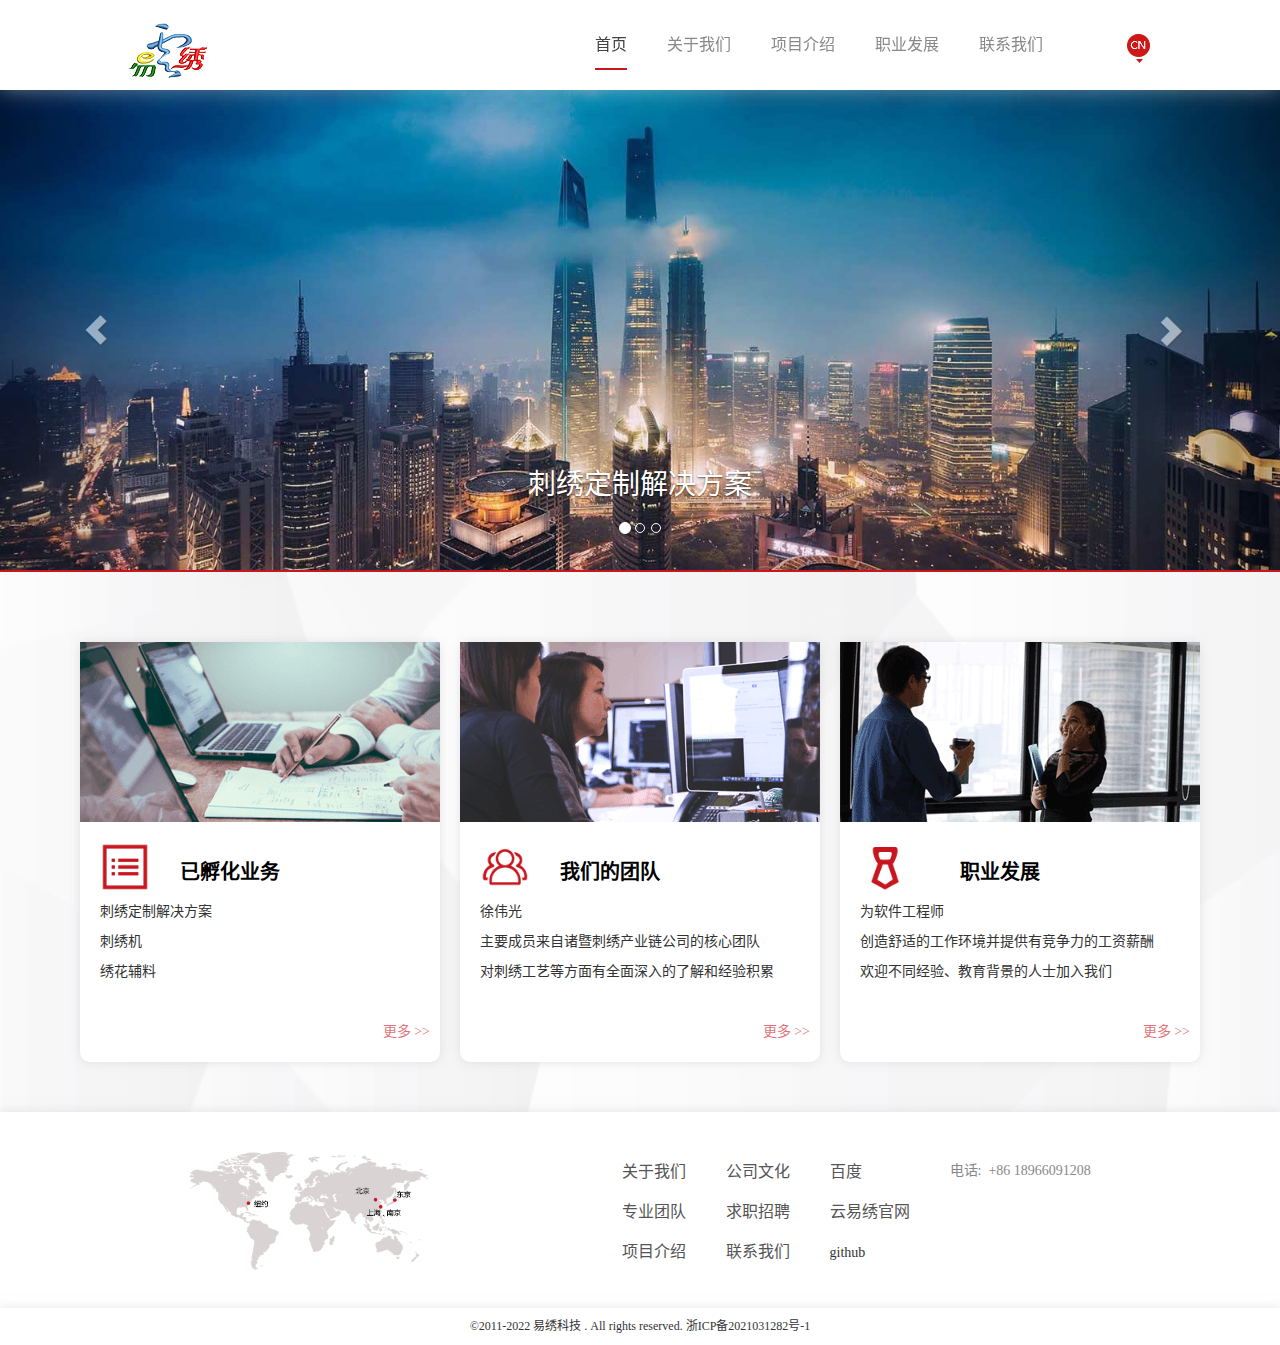
<file: index.html>
<!DOCTYPE html>
<html lang="zh-CN">
  <head>
    <meta charset="utf-8">
    <meta http-equiv="X-UA-Compatible" content="IE=edge">
    <meta name="viewport" content="width=device-width, initial-scale=1">
    <meta name="baidu-site-verification" content="code-03yvdMJmEh" />
    <meta name="Keywords" content="刺绣定制,刺绣定制解决方案,刺绣软件,扫码刺绣,电脑刺绣,刺绣打版培训,刺绣开店方案,logo个性刺绣,服装个性刺绣,签名绣,刺绣文创项目,创意刺绣培训,诸暨刺绣机,云易绣,易绣科技"/>
    <meta name="Description" content="云易绣刺绣定制系统（刺绣定制SAAS服务系统，发明专利），让您在这个行业没有难做的刺绣，走出模式困惑，感兴趣致电联系：易绣科技 18257539757"/>
    <title>刺绣定制解决方案-易绣科技-首页</title>
    <!-- 框架 -->
    <link href="css/bootstrap.min.css" rel="stylesheet">
    <!-- 样式清理 -->
    <link href="css/normalize.css" rel="stylesheet">
    <!-- 通用页面样式 -->
    <link href="css/main.css" rel="stylesheet">
    <!-- 首页样式 -->
    <link href="css/index.css" rel="stylesheet">
    <!-- HTML5兼容性处理 -->
    <!-- Respond.js响应式设计>
    <!--[if lt IE 9]>
      <script src="https://oss.maxcdn.com/html5shiv/3.7.3/html5shiv.min.js"></script>
      <script src="https://oss.maxcdn.com/respond/1.4.2/respond.min.js"></script>
    <![endif]-->
    <!-- Favicons网站图标 -->
    <link rel="shortcut icon" href="img/favicon.ico"/>
    <link rel="bookmark" href="img/favicon.ico" type="image/x-icon"/>
  </head>
  <body>
    <!-- 移动端导航 -->
    <div class="mask"></div>
    <div class="sidebar">
      <ul>
        <li><a href="index.html">首页</a></li>
        <li><a href="aboutus.html">关于我们</a></li>
        <li><a href="team.html">专业团队</a></li>
        <li><a href="culture.html">公司文化</a></li>
        <li><a href="job.html">求职招聘</a></li>
        <li><a href="contactus.html">联系我们</a></li>
        <li><a href="product.html">刺绣定制解决方案</a></li>
      </ul>
    </div>
    <!-- header顶部导航 -->
    <header>
      <div class="header-container">
        <div class="nav-box">
          <!-- logo -->
          <div class="nav-left">
            <a id="logo_top" href="#"></a>
          </div>
          <!-- memu选项 -->
          <div class="nav-mid">
            <div id="lang">
              <a href="#"></a>
            </div>
            <ul class="navbar-nav">
              <li><a class="active" href="index.html">首页</a></li>
              <li><a class="" href="aboutus.html">关于我们</a></li>
              <li><a class="" href="product.html">项目介绍</a></li>
              <li><a class="" href="culture.html">职业发展</a></li>
              <li><a class="" href="contactus.html">联系我们</a></li>
            </ul>            
          </div>
          <!-- 响应式菜单 -->
          <div class="nav-mobile-menu">
              <span class="sidebar_trigger"></span>
          </div>
        </div>
      </div>
    </header>
    <!-- banner轮播组件 -->
    <div class="banner">
      <div id="carousel-example-generic" class="carousel slide" data-ride="carousel">
        <!-- 序号组件 -->
        <ol class="carousel-indicators">
          <li data-target="#carousel-example-generic" data-slide-to="0" class="active"></li>
          <li data-target="#carousel-example-generic" data-slide-to="1"></li>
          <li data-target="#carousel-example-generic" data-slide-to="2"></li>
        </ol>
        <!-- 图片组件 -->
        <div class="carousel-inner" role="listbox">
          <div class="item active">
            <img src="img/Shanghai.jpg" alt="1 slide">
            <div class="carousel-caption">
              <h1>刺绣定制解决方案</h1>
            </div>
          </div>
          <div class="item">
            <img src="img/Newyork.jpg" alt="2 slide">
            <div class="carousel-caption">
              <h1>高质量的服务</h1>
            </div>
          </div>
          <div class="item">
            <img src="img/Tokyo.jpg" alt="3 slide">
            <div class="carousel-caption">
              <h1>一流的产品</h1>
            </div>
          </div>
        </div>
        <!-- 进退按钮 -->
        <a class="left carousel-control" href="#carousel-example-generic" role="button" data-slide="prev">
          <span class="glyphicon glyphicon-chevron-left" aria-hidden="true"></span>
          <span class="sr-only">Previous</span>
        </a>
        <a class="right carousel-control" href="#carousel-example-generic" role="button" data-slide="next">
          <span class="glyphicon glyphicon-chevron-right" aria-hidden="true"></span>
          <span class="sr-only">Next</span>
        </a>
      </div>
    </div>
    <!-- feature内容 -->
    <div class="feature clearfix">
        <div class="feature-content">
            <div class="feature-image"">
                <a href="product.html"><img src="img/project-image.png" alt="已孵化业务"></a>
            </div>
            <div class="feature-text">
                <div class="feature-text-top">
                    <span class="feature-icon-project"></span>
                    <a class="feature-title">已孵化业务</a>
                </div>
                <p>刺绣定制解决方案</p>
                <p>刺绣机</p>
                <p>绣花辅料</p>
            </div>
            <a class="feature-more" href="product.html">更多 >></a>
        </div>
        <div class="feature-content">
            <div class="feature-image"">
                <a href="team.html"><img src="img/team-image.png" alt="我们的团队"></a>
            </div>
            <div class="feature-text">
                <div class="feature-text-top">
                    <span class="feature-icon-team"></span>
                    <a class="feature-title">我们的团队</a>
                </div>    
                <p>徐伟光</p>
                <p>主要成员来自诸暨刺绣产业链公司的核心团队</p>
                <p>对刺绣工艺等方面有全面深入的了解和经验积累</p>
                
            </div>
            <a class="feature-more" href="team.html">更多 >></a> 
        </div>
        <div class="feature-content" id="feature-last">
            <div class="feature-image"">
                <a href="job.html"><img src="img/dev-image.png" alt="职业发展"></a>
            </div>
            <div class="feature-text">
                <div class="feature-text-top">
                    <span class="feature-icon-dev"></span>
                    <a class="feature-title">职业发展</a>
                </div>
                <p>为软件工程师</p>
                <p>创造舒适的工作环境并提供有竞争力的工资薪酬</p>
                <p>欢迎不同经验、教育背景的人士加入我们</p>
            </div>
            <a class="feature-more" href="job.html">更多 >></a>
        </div>
    </div>
    <!-- 响应式feature内容 -->
    <div class="feature clearfix" style="display: none;" id="feature-response">
        <div class="feature-content">
            <div class="feature-image"">
                <a href="job.html"><img src="img/dev-image.png" alt="职业发展"></a>
            </div>
            <div class="feature-text">
                <div class="feature-text-top">
                    <span class="feature-icon-dev"></span>
                    <a class="feature-title">职业发展</a>
                </div>
                <p>为软件工程师</p>
                <p>创造舒适的工作环境并提供有竞争力的工资薪酬</p>
                <p>欢迎不同经验、教育背景的人士加入我们</p>
            </div>
            <a class="feature-more" href="job.html">更多 >></a>
        </div>
    </div>
    <!-- footer页面底部 -->
    <footer>
       <div class="footer-box clearfix">
          <div class="footer-left">
              <span class="globle"></span>
          </div>
          <div class="footer-right">
            <div class="footer-laber">
              <ul> 
                <li><a href="aboutus.html">关于我们</a></li>
                <li><a href="team.html">专业团队</a></li>
                <li><a href="product.html">项目介绍</a></li>
              </ul>
              <ul>
                <li><a href="culture.html">公司文化</a></li>          
                <li><a href="job.html">求职招聘</a></li>
                <li><a href="contactus.html">联系我们</a></li>
              </ul>     
              <ul>
                <li><a href="https://www.baidu.com/">百度</a></li>          
                <li><a href="http://www.yuneshow.com">云易绣官网</a></li>
                <li><a href="#"></a>github</li>
              </ul>                        
              <ul>        
                <li class="footer-contact">电话:&nbsp +86 18966091208</li>
              </ul>
            </div>
          </div>
        </div>
    </footer>
    <!-- 版权信息 -->
    <div class="container copy">
      <div class="row">
          <div class="col-md-12 text-center">
            <p class="copyright">©2011-2022 易绣科技 . All rights reserved. 浙ICP备2021031282号-1 </p>
          </div>
      </div>
    </div>
    <!-- 返回顶部按钮 -->
    <button class="back-to-top" style="display: none;"></button>
    <!-- 框架库加载 -->
    <script src="js/jquery.min.js"></script>
    <script src="js/bootstrap.min.js"></script>
    <!-- 脚本加载 -->
    <script src="js/main.js"></script>
  </body>
</html>
</file>
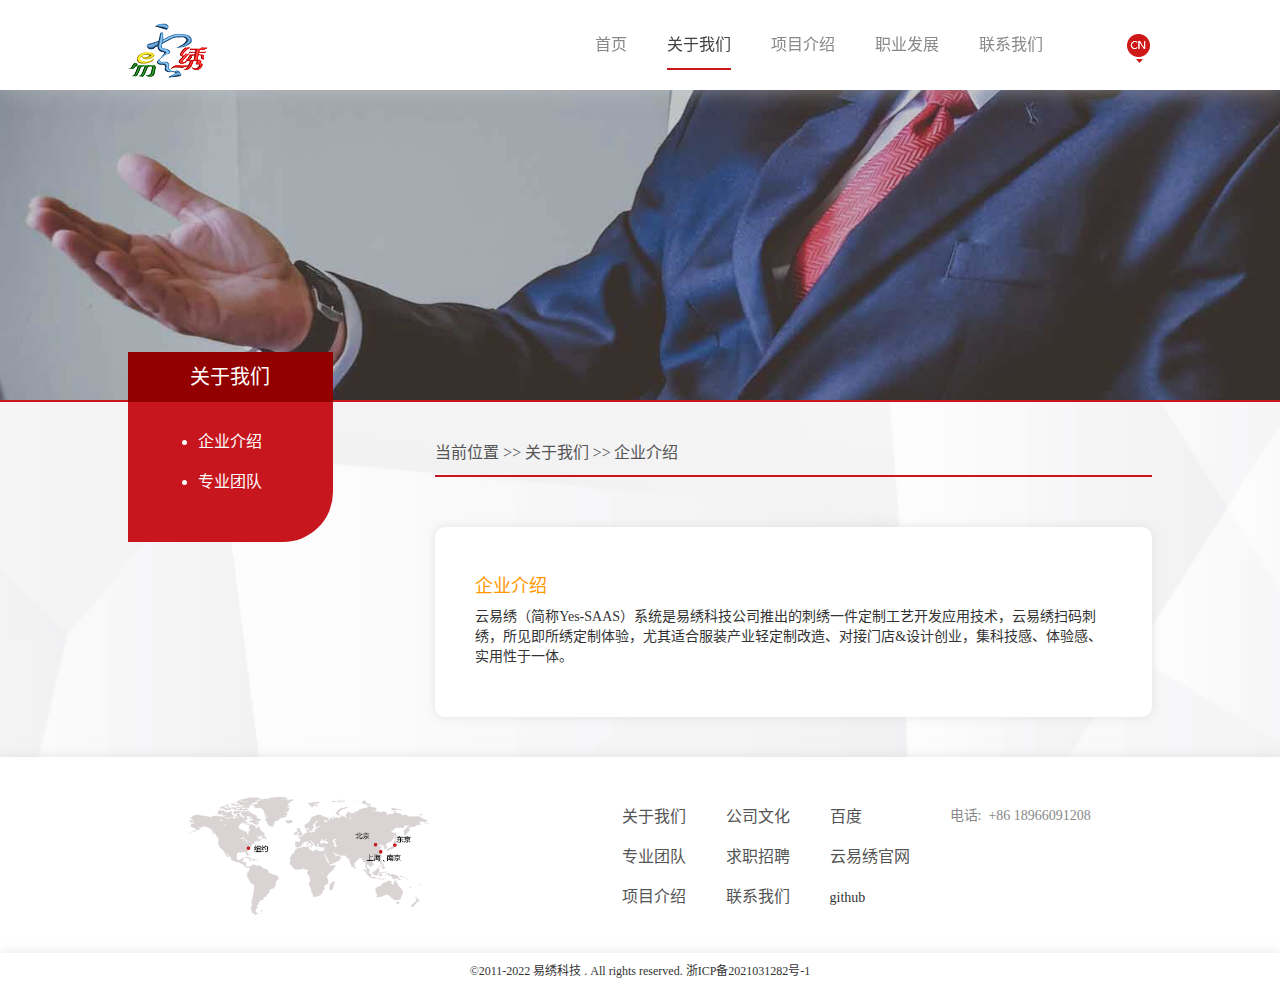
<file: aboutus.html>
<!DOCTYPE html>
<html lang="zh-CN">
  <head>
    <meta charset="utf-8">
    <meta http-equiv="X-UA-Compatible" content="IE=edge">
    <meta name="viewport" content="width=device-width, initial-scale=1">
    <meta name="Keywords" content="刺绣定制,刺绣定制解决方案,刺绣软件,扫码刺绣,电脑刺绣,刺绣打版培训,刺绣开店方案,logo个性刺绣,服装个性刺绣,签名绣,刺绣文创项目,创意刺绣培训,诸暨刺绣机,云易绣,易绣科技"/>
    <meta name="Description" content="云易绣刺绣定制系统（刺绣定制SAAS服务系统，发明专利），让您在这个行业没有难做的刺绣，走出模式困惑，感兴趣致电联系：易绣科技 18257539757"/>
    <title>关于我们-易绣科技-首页</title>
    <!-- 框架 -->
    <link href="css/bootstrap.min.css" rel="stylesheet">
    <!-- 样式清理 -->
    <link href="css/normalize.css" rel="stylesheet">
    <!-- 通用页面样式 -->
    <link href="css/main.css" rel="stylesheet">
    <link href="css/page.css" rel="stylesheet">
    <!-- HTML5兼容性处理 -->
    <!-- Respond.js响应式设计>
    <!--[if lt IE 9]>
      <script src="https://oss.maxcdn.com/html5shiv/3.7.3/html5shiv.min.js"></script>
      <script src="https://oss.maxcdn.com/respond/1.4.2/respond.min.js"></script>
    <![endif]-->
    <!-- Favicons网站图标 -->
    <link rel="shortcut icon" href="img/favicon.ico"/>
    <link rel="bookmark" href="img/favicon.ico" type="image/x-icon"/>
  </head>
  <body>
    <!-- 移动端导航 -->
    <div class="mask"></div>
    <div class="sidebar">
      <ul>
        <li><a href="index.html">首页</a></li>
        <li><a href="aboutus.html">关于我们</a></li>
        <li><a href="team.html">专业团队</a></li>
        <li><a href="culture.html">公司文化</a></li>
        <li><a href="job.html">求职招聘</a></li>
        <li><a href="contactus.html">联系我们</a></li>
        <li><a href="product.html">刺绣定制解决方案</a></li>
      </ul>
    </div>
    <div class="main-wrapper main-wrapper-1">
    <!-- header顶部导航 -->
    <header>
      <div class="header-container">
        <div class="nav-box">
          <!-- logo -->
          <div class="nav-left">
            <a id="logo_top" href="#"></a>
          </div>
          <!-- memu选项 -->
          <div class="nav-mid">
            <div id="lang">
              <a href="#"></a>
            </div>
            <ul class="navbar-nav">
              <li><a class="" href="index.html">首页</a></li>
              <li><a class="active" href="aboutus.html">关于我们</a></li>
              <li><a class="" href="product.html">项目介绍</a></li>
              <li><a class="" href="culture.html">职业发展</a></li>
              <li><a class="" href="contactus.html">联系我们</a></li>
            </ul>            
          </div>
          <!-- 响应式菜单 -->
          <div class="nav-mobile-menu">
              <span class="sidebar_trigger"></span>
          </div>
        </div>
      </div>
    </header>
    <!-- advert组件 -->
    <div class="advert">
       <h1></h1>
       <h2></h2>
    </div>
    </div>
    <!-- section -->
    <section>
    <div class="box clearfix">
      <div class="box-left">
        <div class="title">
          <h3>关于我们</h3>
        </div>
        <ul> 
          <li><a href="aboutus.html">企业介绍</a></li>
          <li><a href="team.html">专业团队</a></li>
        </ul>
      </div>
      <div class="box-right">
        <div class="box-right-top">
          <ul>
            <li>当前位置&nbsp>></li>
            <li>关于我们&nbsp>></li>
            <li>企业介绍</li>
          </ul>
        </div>
        <div class="box-right-mid clearfix">
          <h4>企业介绍</h4>
          <p>云易绣（简称Yes-SAAS）系统是易绣科技公司推出的刺绣一件定制工艺开发应用技术，云易绣扫码刺绣，所见即所绣定制体验，尤其适合服装产业轻定制改造、对接门店&设计创业，集科技感、体验感、实用性于一体。</p>
        </div>
      </div>
    </div>
    </section>
    <!-- tips特色组件 -->
<!--     <div class="feature-tips">SAFS</div> -->
    
    <!-- footer页面底部 -->
    <footer>
       <div class="footer-box clearfix">
          <div class="footer-left">
              <span class="globle"></span>
          </div>
          <div class="footer-right">
            <div class="footer-laber">
              <ul> 
                <li><a href="aboutus.html">关于我们</a></li>
                <li><a href="team.html">专业团队</a></li>
                <li><a href="product.html">项目介绍</a></li>
              </ul>
              <ul>
                <li><a href="culture.html">公司文化</a></li>          
                <li><a href="job.html">求职招聘</a></li>
                <li><a href="contactus.html">联系我们</a></li>
              </ul>    
              <ul>
                <li><a href="https://www.baidu.com/">百度</a></li>          
                <li><a href="http://www.yuneshow.com">云易绣官网</a></li>
                <li><a href="#"></a>github</li>
              </ul>                       
              <ul>        
                <li class="footer-contact">电话:&nbsp +86 18966091208</li>
              </ul>
            </div>
          </div>
        </div>
    </footer>
    <!-- 版权信息 -->
    <div class="container copy">
      <div class="row">
          <div class="col-md-12 text-center">
            <p class="copyright">©2011-2022 易绣科技 . All rights reserved. 浙ICP备2021031282号-1 </p>
          </div>
      </div>
    </div>  
    <!-- 返回顶部按钮 -->
    <button class="back-to-top" style="display: none;"></button>
    <!-- 框架库加载 -->
    <script src="js/jquery.min.js"></script>
    <!-- 脚本加载 -->
    <script src="js/main.js"></script>
  </body>
</html>
</file>
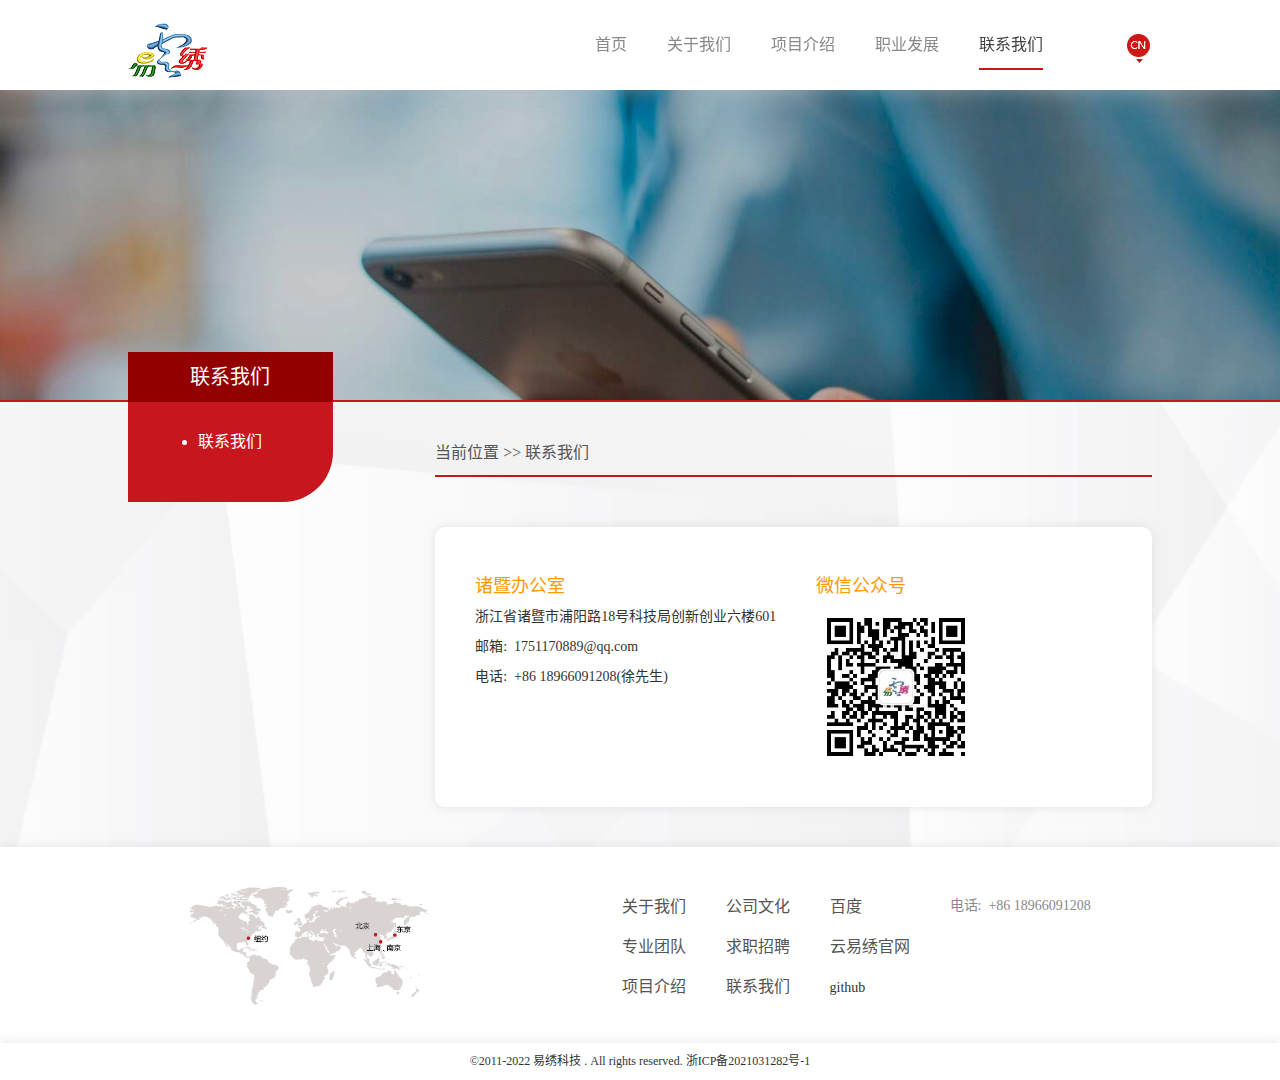
<file: contactus.html>
<!DOCTYPE html>
<html lang="zh-CN">
  <head>
    <meta charset="utf-8">
    <meta http-equiv="X-UA-Compatible" content="IE=edge">
    <meta name="viewport" content="width=device-width, initial-scale=1">
    <meta name="Keywords" content="刺绣定制,刺绣定制解决方案,刺绣软件,扫码刺绣,电脑刺绣,刺绣打版培训,刺绣开店方案,logo个性刺绣,服装个性刺绣,签名绣,刺绣文创项目,创意刺绣培训,诸暨刺绣机,云易绣,易绣科技"/>
    <meta name="Description" content="云易绣刺绣定制系统（刺绣定制SAAS服务系统，发明专利），让您在这个行业没有难做的刺绣，走出模式困惑，感兴趣致电联系：易绣科技 18257539757"/>
    <title>联系我们-刺绣定制解决方案-易绣科技</title>
    <!-- 框架 -->
    <link href="css/bootstrap.min.css" rel="stylesheet">
    <!-- 样式清理 -->
    <link href="css/normalize.css" rel="stylesheet">
    <!-- 通用页面样式 -->
    <link href="css/main.css" rel="stylesheet">
    <link href="css/page.css" rel="stylesheet">
    <!-- HTML5兼容性处理 -->
    <!-- Respond.js响应式设计>
    <!--[if lt IE 9]>
      <script src="https://oss.maxcdn.com/html5shiv/3.7.3/html5shiv.min.js"></script>
      <script src="https://oss.maxcdn.com/respond/1.4.2/respond.min.js"></script>
    <![endif]-->
    <!-- Favicons网站图标 -->
    <link rel="shortcut icon" href="img/favicon.ico"/>
    <link rel="bookmark" href="img/favicon.ico" type="image/x-icon"/>
  </head>
  <body>
    <!-- 移动端导航 -->
    <div class="mask"></div>
    <div class="sidebar">
      <ul>
        <li><a href="index.html">首页</a></li>
        <li><a href="aboutus.html">关于我们</a></li>
        <li><a href="team.html">专业团队</a></li>
        <li><a href="culture.html">公司文化</a></li>
        <li><a href="job.html">求职招聘</a></li>
        <li><a href="contactus.html">联系我们</a></li>
        <li><a href="product.html">刺绣定制解决方案</a></li>
      </ul>
    </div>
    <div class="main-wrapper main-wrapper-4">
      <!-- header顶部导航 -->
      <header>
        <div class="header-container">
          <div class="nav-box">
            <!-- logo -->
            <div class="nav-left">
              <a id="logo_top" href="#"></a>
            </div>
            <!-- memu选项 -->
            <div class="nav-mid">
              <div id="lang">
                <a href="#"></a>
              </div>
              <ul class="navbar-nav">
                <li><a class="" href="index.html">首页</a></li>
                <li><a class="" href="aboutus.html">关于我们</a></li>
                <li><a class="" href="product.html">项目介绍</a></li>
                <li><a class="" href="culture.html">职业发展</a></li>
                <li><a class="active" href="contactus.html">联系我们</a></li>
              </ul>            
            </div>
            <!-- 响应式菜单 -->
            <div class="nav-mobile-menu">
                <span class="sidebar_trigger"></span>
            </div>
          </div>
        </div>
      </header>
      <!-- advert组件 -->
      <div class="advert">
         <h1></h1>
         <h2></h2>
      </div>
    </div>
    <!-- section -->
    <section>
    <div class="box clearfix">
      <div class="box-left">
        <div class="title">
          <h3>联系我们</h3>
        </div>
        <ul>  
          <li><a href="contactus.html">联系我们</a></li>
        </ul>
      </div>
      <div class="box-right">
        <div class="box-right-top">
          <ul>
            <li>当前位置&nbsp>></li>
            <li>联系我们</li>
          </ul>
        </div>
        <div class="box-right-mid clearfix">
            <div class="box-contact">
              <h4>诸暨办公室</h4>
              <p>浙江省诸暨市浦阳路18号科技局创新创业六楼601</p>
              <p>邮箱:&nbsp 1751170889@qq.com</p>
              <p>电话:&nbsp +86 18966091208(徐先生)</p>
              <br>
              <!-- <h4>企业微博号</h4> -->
              <!-- <a href="http://weibo.com/sailfs">上海联和金融信息服务有限公司</a> -->
              <!-- <br> -->
              <!-- <br> -->
            </div>
            <div class="box-contact">         
              <h4>微信公众号</h4>   
                <span></span>
            </div>
        </div>
      </div>
    </div>
    </section> 
    <!-- footer页面底部 -->
    <footer>
       <div class="footer-box clearfix">
          <div class="footer-left">
              <span class="globle"></span>
          </div>
          <div class="footer-right">
            <div class="footer-laber">
              <ul> 
                <li><a href="aboutus.html">关于我们</a></li>
                <li><a href="team.html">专业团队</a></li>
                <li><a href="product.html">项目介绍</a></li>
              </ul>
              <ul>
                <li><a href="culture.html">公司文化</a></li>          
                <li><a href="job.html">求职招聘</a></li>
                <li><a href="contactus.html">联系我们</a></li>
              </ul>      
              <ul>
                <li><a href="https://www.baidu.com/">百度</a></li>          
                <li><a href="http://www.yuneshow.com">云易绣官网</a></li>
                <li><a href="#"></a>github</li>
              </ul>                      
              <ul>        
                <li class="footer-contact">电话:&nbsp +86 18966091208</li>
              </ul>
            </div>
          </div>
        </div>
    </footer>
    <!-- 版权信息 -->
    <div class="container copy">
      <div class="row">
          <div class="col-md-12 text-center">
              <p class="copyright">©2011-2022 易绣科技 . All rights reserved. 浙ICP备2021031282号-1 </p>
          </div>
      </div>
    </div>
    <!-- 返回顶部按钮 -->
    <button class="back-to-top" style="display: none;"></button>
    <!-- 框架库加载 -->
    <script src="js/jquery.min.js"></script>
    <!-- 脚本加载 -->
    <script src="js/main.js"></script>    
  </body>
</html>
</file>
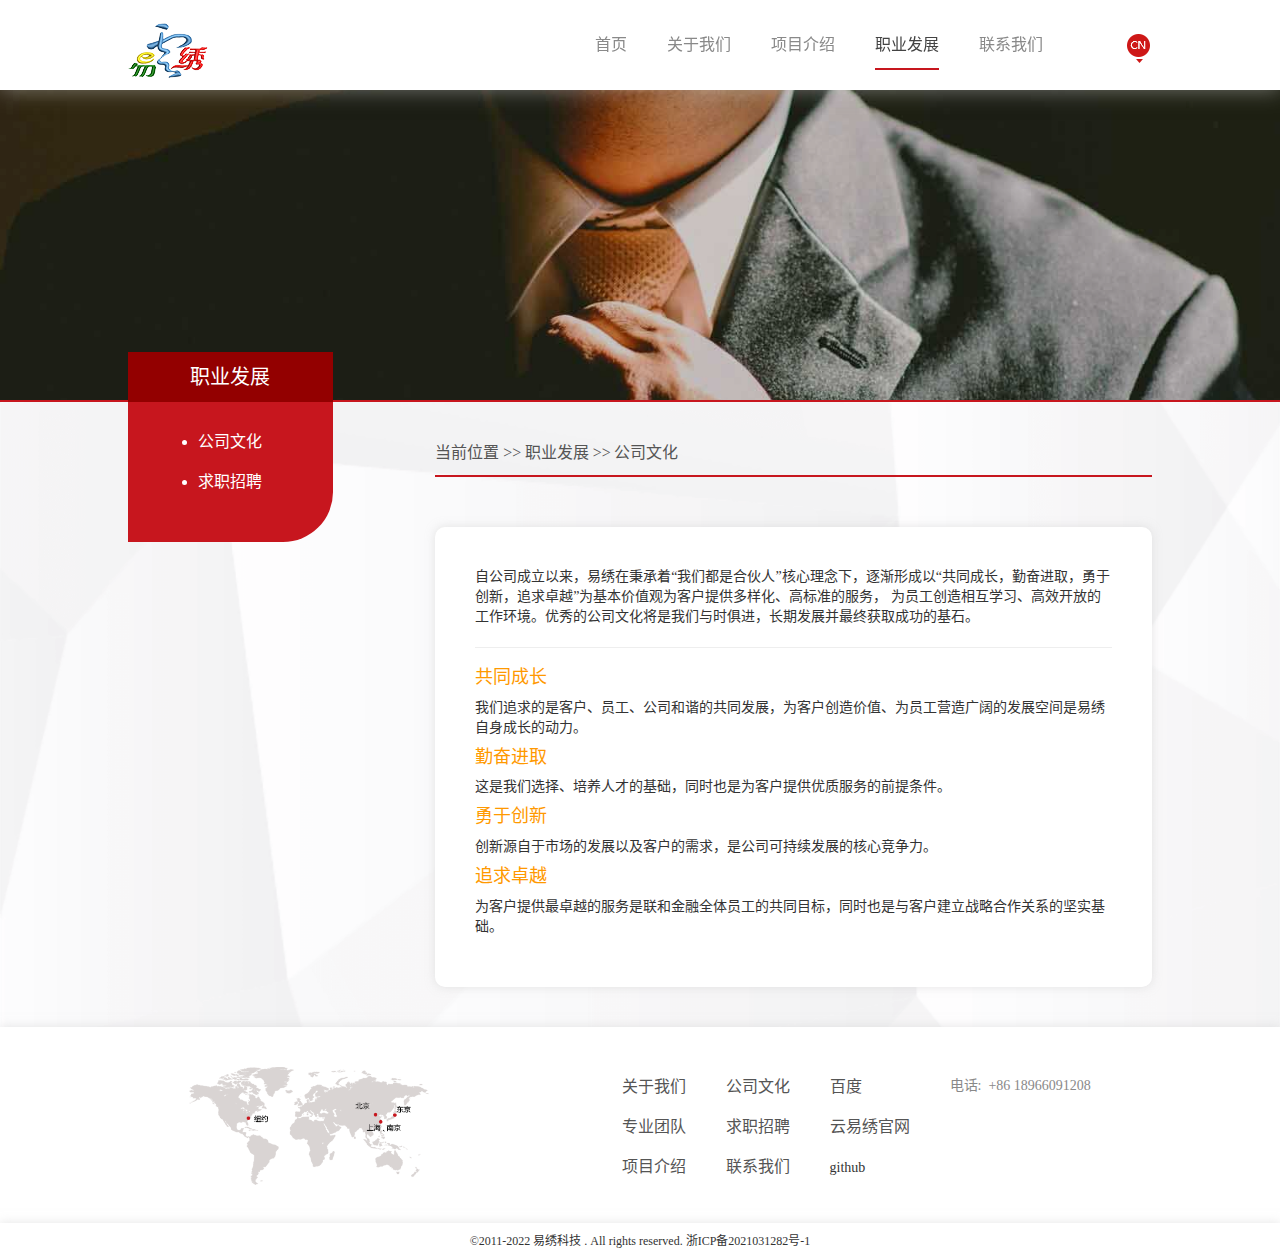
<file: culture.html>
<!DOCTYPE html>
<html lang="zh-CN">
  <head>
    <meta charset="utf-8">
    <meta http-equiv="X-UA-Compatible" content="IE=edge">
    <meta name="viewport" content="width=device-width, initial-scale=1">
    <meta name="Keywords" content="刺绣定制,刺绣定制解决方案,刺绣软件,扫码刺绣,电脑刺绣,刺绣打版培训,刺绣开店方案,logo个性刺绣,服装个性刺绣,签名绣,刺绣文创项目,创意刺绣培训,诸暨刺绣机,云易绣,易绣科技"/>
    <meta name="Description" content="云易绣刺绣定制系统（刺绣定制SAAS服务系统，发明专利），让您在这个行业没有难做的刺绣，走出模式困惑，感兴趣致电联系：易绣科技 18257539757"/>
    <title>企业文化-易绣科技-首页</title>
    <!-- 框架 -->
    <link href="css/bootstrap.min.css" rel="stylesheet">
    <!-- 样式清理 -->
    <link href="css/normalize.css" rel="stylesheet">
    <!-- 通用页面样式 -->
    <link href="css/main.css" rel="stylesheet">
    <link href="css/page.css" rel="stylesheet">
    <!-- HTML5兼容性处理 -->
    <!-- Respond.js响应式设计>
    <!--[if lt IE 9]>
      <script src="https://oss.maxcdn.com/html5shiv/3.7.3/html5shiv.min.js"></script>
      <script src="https://oss.maxcdn.com/respond/1.4.2/respond.min.js"></script>
    <![endif]-->
    <!-- Favicons网站图标 -->
    <link rel="shortcut icon" href="img/favicon.ico"/>
    <link rel="bookmark" href="img/favicon.ico" type="image/x-icon"/>
  </head>
  <body>
    <!-- 移动端导航 -->
    <div class="mask"></div>
    <div class="sidebar">
      <ul>
        <li><a href="index.html">首页</a></li>
        <li><a href="aboutus.html">关于我们</a></li>
        <li><a href="team.html">专业团队</a></li>
        <li><a href="culture.html">公司文化</a></li>
        <li><a href="job.html">求职招聘</a></li>
        <li><a href="contactus.html">联系我们</a></li>
        <li><a href="product.html">刺绣定制解决方案</a></li>
      </ul>
    </div>
    <div class="main-wrapper main-wrapper-3">
    <!-- header顶部导航 -->
    <header>
      <div class="header-container">
        <div class="nav-box">
          <!-- logo -->
          <div class="nav-left">
            <a id="logo_top" href="#"></a>
          </div>
          <!-- memu选项 -->
          <div class="nav-mid">
            <div id="lang">
              <a href="#"></a>
            </div>
            <ul class="navbar-nav">
              <li><a class="" href="index.html">首页</a></li>
              <li><a class="" href="aboutus.html">关于我们</a></li>
              <li><a class="" href="product.html">项目介绍</a></li>
              <li><a class="active" href="culture.html">职业发展</a></li>
              <li><a class="" href="contactus.html">联系我们</a></li>
            </ul>            
          </div>
          <!-- 响应式菜单 -->
          <div class="nav-mobile-menu">
              <span class="sidebar_trigger"></span>
          </div>
        </div>
      </div>
    </header>
    <!-- advert组件 -->
    <div class="advert">
       <h1></h1>
       <h2></h2>
    </div>
    </div>
    <!-- section -->
    <section>
    <div class="box clearfix">
      <div class="box-left">
        <div class="title">
          <h3>职业发展</h3>
        </div>
        <ul>  
          <li><a href="culture.html">公司文化</a></li>
          <li><a href="job.html">求职招聘</a></li>
        </ul>
      </div>
      <div class="box-right">
        <div class="box-right-top">
          <ul>
            <li>当前位置&nbsp>></li>
            <li>职业发展&nbsp>></li>
            <li>公司文化</li>
          </ul>
        </div>
        <div class="box-right-mid">
            <!-- <div class="box-img">
              <span class="gswh"></span>
            </div>
            <hr> -->
            <p>自公司成立以来，易绣在秉承着“我们都是合伙人”核心理念下，逐渐形成以“共同成长，勤奋进取，勇于创新，追求卓越”为基本价值观为客户提供多样化、高标准的服务， 为员工创造相互学习、高效开放的工作环境。优秀的公司文化将是我们与时俱进，长期发展并最终获取成功的基石。</p>
            <hr>
            <!-- 第1段 -->
            <h4>共同成长</h4>
            <p>我们追求的是客户、员工、公司和谐的共同发展，为客户创造价值、为员工营造广阔的发展空间是易绣自身成长的动力。</p>
            <!-- 第2段 -->
            <h4>勤奋进取</h4>
            <p>这是我们选择、培养人才的基础，同时也是为客户提供优质服务的前提条件。</p>
            <!-- 第3段 -->
            <h4>勇于创新</h4>
            <p>创新源自于市场的发展以及客户的需求，是公司可持续发展的核心竞争力。</p>
            <!-- 第4段 -->
            <h4>追求卓越</h4>
            <p>为客户提供最卓越的服务是联和金融全体员工的共同目标，同时也是与客户建立战略合作关系的坚实基础。</p>
        </div>
      </div>
    </div>
    </section>
    <!-- tips特色组件 -->
<!--     <div class="feature-tips">SAFS</div> -->
    
    <!-- footer页面底部 -->
    <footer>
       <div class="footer-box clearfix">
          <div class="footer-left">
              <span class="globle"></span>
          </div>
          <div class="footer-right">
            <div class="footer-laber">
              <ul> 
                <li><a href="aboutus.html">关于我们</a></li>
                <li><a href="team.html">专业团队</a></li>
                <li><a href="product.html">项目介绍</a></li>
              </ul>
              <ul>
                <li><a href="culture.html">公司文化</a></li>          
                <li><a href="job.html">求职招聘</a></li>
                <li><a href="contactus.html">联系我们</a></li>
              </ul>   
              <ul>
                <li><a href="https://www.baidu.com/">百度</a></li>          
                <li><a href="http://www.yuneshow.com">云易绣官网</a></li>
                <li><a href="#"></a>github</li>
              </ul>                          
              <ul>        
                <li class="footer-contact">电话:&nbsp +86 18966091208</li>
              </ul>
            </div>
          </div>
        </div>
    </footer>
    <!-- 版权信息 -->
    <div class="container copy">
      <div class="row">
          <div class="col-md-12 text-center">
            <p class="copyright">©2011-2022 易绣科技 . All rights reserved. 浙ICP备2021031282号-1 </p>
          </div>
      </div>
    </div>
    <!-- 返回顶部按钮 -->
    <button class="back-to-top" style="display: none;"></button>
    <!-- 框架库加载 -->
    <script src="js/jquery.min.js"></script>
    <!-- 脚本加载 -->
    <script src="js/main.js"></script>
  </body>
</html>
</file>
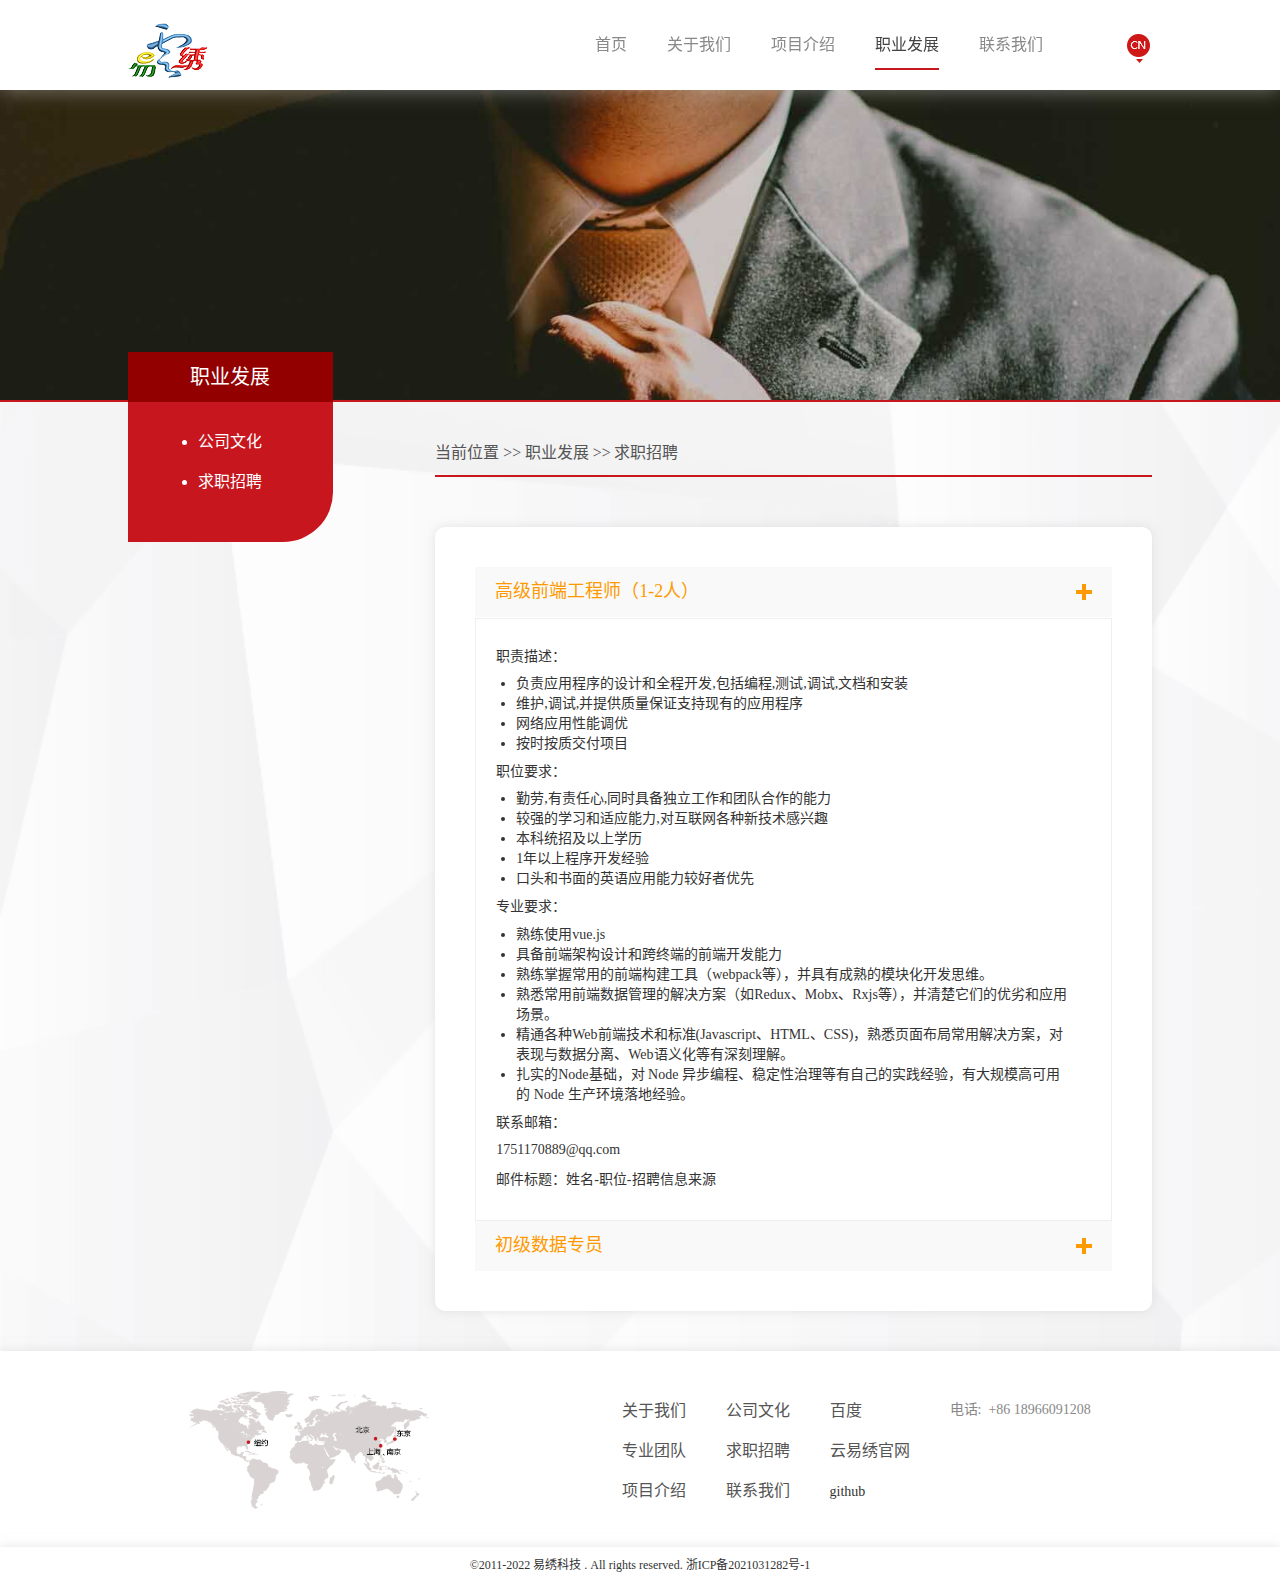
<file: job.html>
<!DOCTYPE html>
<html lang="zh-CN">
  <head>
    <meta charset="utf-8">
    <meta http-equiv="X-UA-Compatible" content="IE=edge">
    <meta name="viewport" content="width=device-width, initial-scale=1">
    <meta name="Keywords" content="刺绣定制,刺绣定制解决方案,刺绣软件,扫码刺绣,电脑刺绣,刺绣打版培训,刺绣开店方案,logo个性刺绣,服装个性刺绣,签名绣,刺绣文创项目,创意刺绣培训,诸暨刺绣机,云易绣,易绣科技"/>
    <meta name="Description" content="云易绣刺绣定制系统（刺绣定制SAAS服务系统，发明专利），让您在这个行业没有难做的刺绣，走出模式困惑，感兴趣致电联系：易绣科技 18257539757"/>
    <title>招聘-刺绣定制解决方案-易绣科技-首页</title>
    <!-- 框架 -->
    <link href="css/bootstrap.min.css" rel="stylesheet">
    <!-- 样式清理 -->
    <link href="css/normalize.css" rel="stylesheet">
    <!-- 通用页面样式 -->
    <link href="css/main.css" rel="stylesheet">
    <link href="css/page.css" rel="stylesheet">
    <link href="css/accordion.css" rel="stylesheet">
    <!-- HTML5兼容性处理 -->
    <!-- Respond.js响应式设计>
    <!--[if lt IE 9]>
      <script src="https://oss.maxcdn.com/html5shiv/3.7.3/html5shiv.min.js"></script>
      <script src="https://oss.maxcdn.com/respond/1.4.2/respond.min.js"></script>
    <![endif]-->
    <!-- Favicons网站图标 -->
    <link rel="shortcut icon" href="img/favicon.ico"/>
    <link rel="bookmark" href="img/favicon.ico" type="image/x-icon"/>
  </head>
  <body>
    <!-- 移动端导航 -->
    <div class="mask"></div>
    <div class="sidebar">
      <ul>
        <li><a href="index.html">首页</a></li>
        <li><a href="aboutus.html">关于我们</a></li>
        <li><a href="team.html">专业团队</a></li>
        <li><a href="culture.html">公司文化</a></li>
        <li><a href="job.html">求职招聘</a></li>
        <li><a href="contactus.html">联系我们</a></li>
        <li><a href="product.html">刺绣定制解决方案</a></li>
      </ul>
    </div>
    <div class="main-wrapper main-wrapper-3">
    <!-- header顶部导航 -->
    <header>
      <div class="header-container">
        <div class="nav-box">
          <!-- logo -->
          <div class="nav-left">
            <a id="logo_top" href="#"></a>
          </div>
          <!-- memu选项 -->
          <div class="nav-mid">
            <div id="lang">
              <a href="#"></a>
            </div>
            <ul class="navbar-nav">
              <li><a class="" href="index.html">首页</a></li>
              <li><a class="" href="aboutus.html">关于我们</a></li>
              <li><a class="" href="product.html">项目介绍</a></li>
              <li><a class="active" href="culture.html">职业发展</a></li>
              <li><a class="" href="contactus.html">联系我们</a></li>
            </ul>            
          </div>
          <!-- 响应式菜单 -->
          <div class="nav-mobile-menu">
              <span class="sidebar_trigger"></span>
          </div>
        </div>
      </div>
    </header>
    <!-- advert组件 -->
    <div class="advert">
       <h1></h1>
       <h2></h2>
    </div>
    </div>
    <!-- section -->
    <section>
    <div class="box clearfix">
      <div class="box-left">
        <div class="title">
          <h3>职业发展</h3>
        </div>
        <ul>  
          <li><a href="culture.html">公司文化</a></li>
          <li><a href="job.html">求职招聘</a></li>
        </ul>
      </div>
      <div class="box-right">
        <div class="box-right-top">
          <ul>
            <li>当前位置&nbsp>></li>
            <li>职业发展&nbsp>></li>
            <li>求职招聘</li>
          </ul>
        </div>
        <div class="box-right-mid">
          <div class="box-accordion">
             <div class="bellows single">     
              <div class="bellows__item">
                <div class="bellows__header">
                    <h4>高级前端工程师（1-2人）</h4>
                </div>
                <div class="bellows__content-wrapper" id="bellows_1">
                    <div class="bellows__content">
                        <h5>职责描述：</h5>
                        <ul>
                            <li>负责应用程序的设计和全程开发,包括编程,测试,调试,文档和安装</li>
                            <li>维护,调试,并提供质量保证支持现有的应用程序</li>
                            <li>网络应用性能调优</li>
                            <li>按时按质交付项目</li>
                        </ul>
                        <h5>职位要求：</h5>
                        <ul>
                            <li>勤劳,有责任心,同时具备独立工作和团队合作的能力</li>
                            <li>较强的学习和适应能力,对互联网各种新技术感兴趣</li>
                            <li>本科统招及以上学历</li>
                            <li>1年以上程序开发经验</li>
                            <li>口头和书面的英语应用能力较好者优先</li>
                        </ul>
                        <h5>专业要求：</h5>
                        <ul>
                            <li>熟练使用vue.js</li>
                            <li>具备前端架构设计和跨终端的前端开发能力</li>
                            <li>熟练掌握常用的前端构建工具（webpack等），并具有成熟的模块化开发思维。</li>
                            <li>熟悉常用前端数据管理的解决方案（如Redux、Mobx、Rxjs等），并清楚它们的优劣和应用场景。</li>
                            <li>精通各种Web前端技术和标准(Javascript、HTML、CSS)，熟悉页面布局常用解决方案，对表现与数据分离、Web语义化等有深刻理解。</li>
                            <li>扎实的Node基础，对 Node 异步编程、稳定性治理等有自己的实践经验，有大规模高可用的 Node 生产环境落地经验。</li>
                        </ul>
                        <h5>联系邮箱：</h5>
                        <p>1751170889@qq.com </p>
                        <p>邮件标题：姓名-职位-招聘信息来源</p>
                    </div>
                </div>
            </div>               
                 <div class="bellows__item">
                     <div class="bellows__header">
                         <h4>初级数据专员</h4>
                     </div>
                     <div class="bellows__content-wrapper" id="bellows_2">
                         <div class="bellows__content">
                          <h5>职责描述：</h5>
                          <ul>
                              <li>参与改进业务开发、构建、发布等前端工程化体系</li>
                              <li>参与易绣sass以及相关 Node 服务建设，如 SSR 服务、协同服务、BFF 服务、业务服务</li>
                              <li>参与新技术探索、推进系统架构的演化</li>
                          </ul>
                             <h5>职位要求：</h5>
                             <ul>
                                 <li>熟悉 Node.JS，有使用 Node.JS 开发大型 Web 应用的经验，有一定 Koa/Egg/Express 相关框架使用经验优先</li>
                                 <li>有一定大规模/高负载场景下, Nodejs 应用开发/运维/性能/稳定性保障等经验</li>
                                 <li>有一定的运维能力，有 Linux、Shell、Nginx 等运维经验</li>
                                 <li>有一定前端全栈技术，前端工程化等经验</li>
                                 <li>-有一定的系统设计能力，拥有良好的代码风格</li>
                                 <li>有一定前端全栈技术，前端工程化等经验</li>
                             </ul>
                             <h5>联系邮箱：</h5>
                             <p>1751170889@qq.com </p>
                             <p>邮件标题：姓名-职位-招聘信息来源</p>
                         </div>
                     </div>
                 </div>    
             </div>
          </div>
        </div>
      </div>
    </div>
    </section>
    <footer>
       <div class="footer-box clearfix">
          <div class="footer-left">
              <span class="globle"></span>
          </div>
          <div class="footer-right">
            <div class="footer-laber">
              <ul> 
                <li><a href="aboutus.html">关于我们</a></li>
                <li><a href="team.html">专业团队</a></li>
                <li><a href="product.html">项目介绍</a></li>
              </ul>
              <ul>
                <li><a href="culture.html">公司文化</a></li>          
                <li><a href="job.html">求职招聘</a></li>
                <li><a href="contactus.html">联系我们</a></li>
              </ul>  
              <ul>
                <li><a href="https://www.baidu.com/">百度</a></li>          
                <li><a href="http://www.yuneshow.com">云易绣官网</a></li>
                <li><a href="#"></a>github</li>
              </ul>                           
              <ul>        
                <li class="footer-contact">电话:&nbsp +86 18966091208</li>
              </ul>
            </div>
          </div>
        </div>
    </footer>
    <!-- 版权信息 -->
    <div class="container copy">
      <div class="row">
          <div class="col-md-12 text-center">
            <p class="copyright">©2011-2022 易绣科技 . All rights reserved. 浙ICP备2021031282号-1 </p>
          </div>
      </div>
    </div>
    <!-- 返回顶部按钮 -->
    <button class="back-to-top" style="display: none;"></button>
    <!-- 框架库加载 -->
    <script src="js/jquery.min.js"></script>
    <!-- 脚本加载 -->
    <script src="js/main.js"></script>
  </body>
</html>
</file>
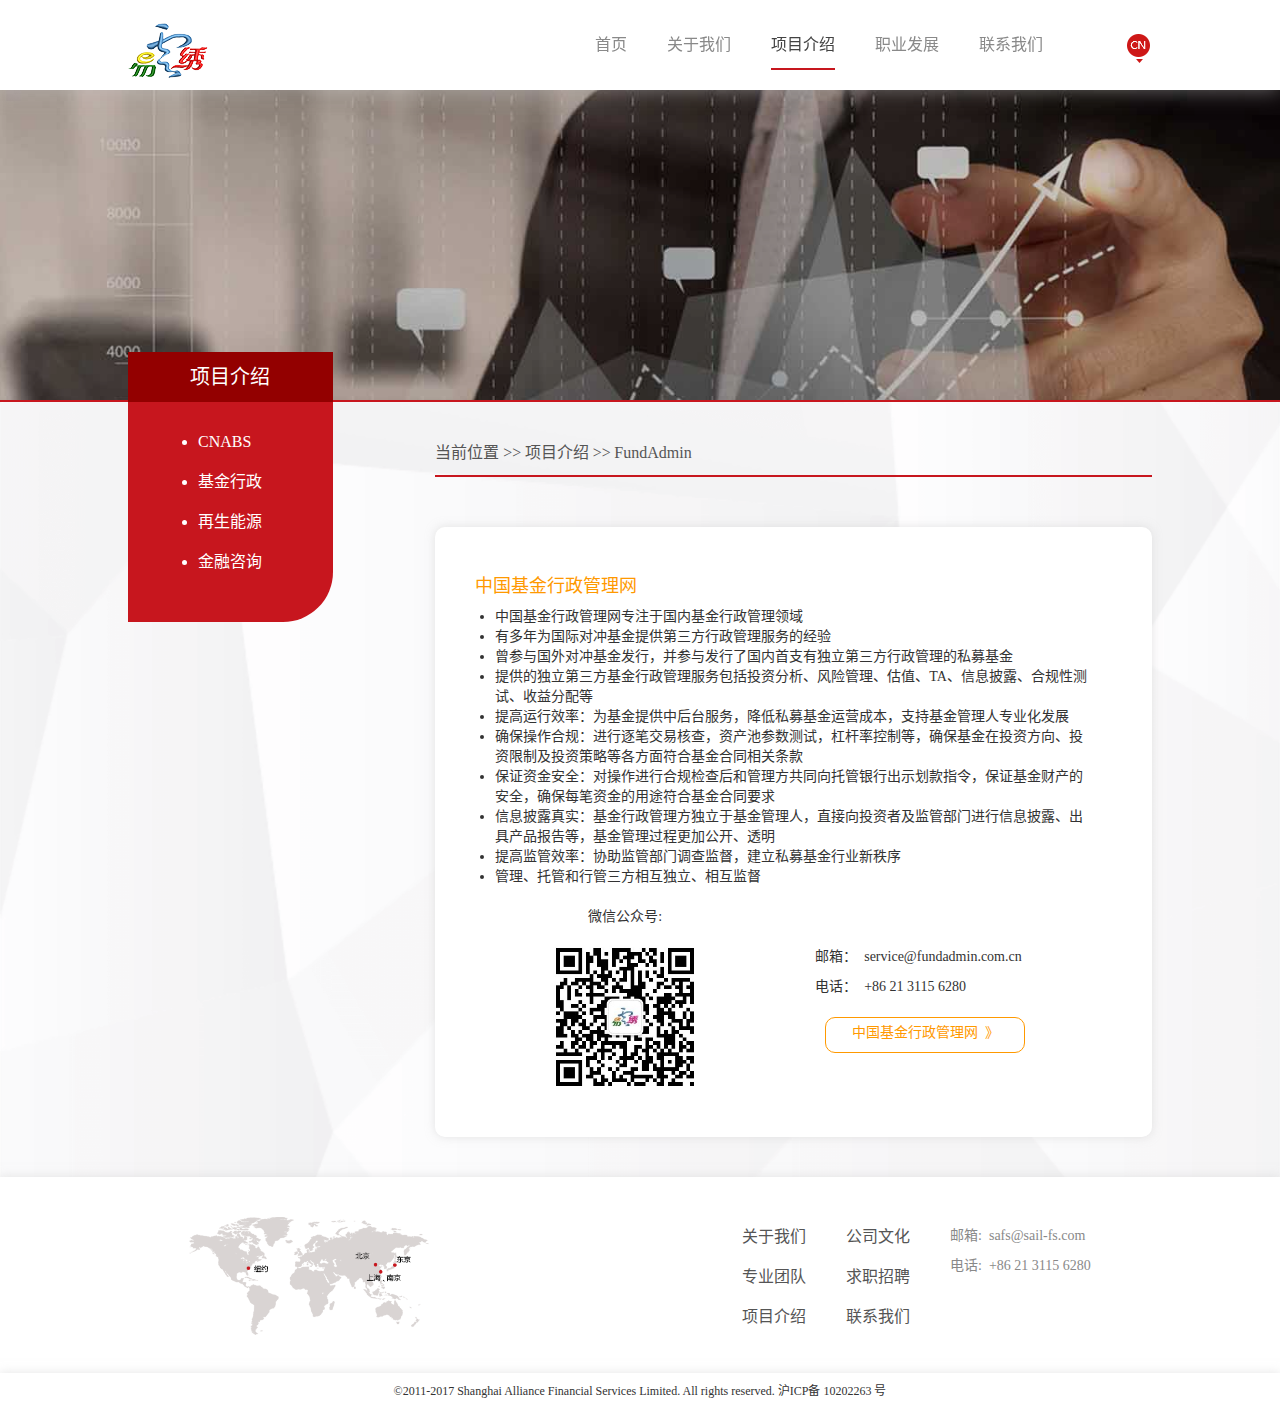
<file: product-2.html>
<!DOCTYPE html>
<html lang="zh-CN">
  <head>
    <meta charset="utf-8">
    <meta http-equiv="X-UA-Compatible" content="IE=edge">
    <meta name="viewport" content="width=device-width, initial-scale=1">
    <meta name="description" content="联和金融，是上海市国资委下属的上海联和投资有限公司和专业团队共同出资，于2010年创建。国资控股，市场化模式运营的、专注于金融信息和金融创新的，投资孵化器。 " />
    <meta name="keywords" content="联和,对冲基金,金融,股票,投资" />
    <meta name="author" content="SAFSFoundDev_DengjuDeng"> 
    <title>上海联和金融信息服务有限公司-项目介绍-FundAdmin</title>
    <!-- 框架 -->
    <link href="css/bootstrap.min.css" rel="stylesheet">
    <!-- 样式清理 -->
    <link href="css/normalize.css" rel="stylesheet">
    <!-- 通用页面样式 -->
    <link href="css/main.css" rel="stylesheet">
    <link href="css/page.css" rel="stylesheet">
    <!-- HTML5兼容性处理 -->
    <!-- Respond.js响应式设计>
    <!--[if lt IE 9]>
      <script src="https://oss.maxcdn.com/html5shiv/3.7.3/html5shiv.min.js"></script>
      <script src="https://oss.maxcdn.com/respond/1.4.2/respond.min.js"></script>
    <![endif]-->
    <!-- Favicons网站图标 -->
    <link rel="shortcut icon" href="img/favicon.ico"/>
    <link rel="bookmark" href="img/favicon.ico" type="image/x-icon"/>
  </head>
  <body>
    <!-- 移动端导航 -->
    <div class="mask"></div>
    <div class="sidebar">
      <ul>
        <li><a href="index.html">首页</a></li>
        <li><a href="aboutus.html">关于我们</a></li>
        <li><a href="team.html">专业团队</a></li>
        <li><a href="culture.html">公司文化</a></li>
        <li><a href="job.html">求职招聘</a></li>
        <li><a href="contactus.html">联系我们</a></li>
        <li><a href="product.html">中国资产证券化分析网</a></li>
        <li><a href="product-2.html">中国基金行政管理网</a></li>
        <li><a href="product-3.html">日本能源项目</a></li>
        <li><a href="product-4.html">高端金融咨询</a></li>
      </ul>
    </div>
    <div class="main-wrapper main-wrapper-5">
    <!-- header顶部导航 -->
    <header>
      <div class="header-container">
        <div class="nav-box">
          <!-- logo -->
          <div class="nav-left">
            <a id="logo_top" href="#"></a>
          </div>
          <!-- memu选项 -->
          <div class="nav-mid">
            <div id="lang">
              <a href="#"></a>
            </div>
            <ul class="navbar-nav">
              <li><a class="" href="index.html">首页</a></li>
              <li><a class="" href="aboutus.html">关于我们</a></li>
              <li><a class="active" href="product.html">项目介绍</a></li>
              <li><a class="" href="culture.html">职业发展</a></li>
              <li><a class="" href="contactus.html">联系我们</a></li>
            </ul>            
          </div>
          <!-- 响应式菜单 -->
          <div class="nav-mobile-menu">
              <span class="sidebar_trigger"></span>
          </div>
        </div>
      </div>
    </header>
    <!-- advert组件 -->
    <div class="advert">
       <h1></h1>
       <h2></h2>
    </div>
    </div>
    <!-- section -->
    <section>
    <div class="box clearfix">
      <div class="box-left">
        <div class="title">
          <h3>项目介绍</h3>
        </div>
        <ul>  
          <li><a href="product.html">CNABS</a></li>
          <li><a href="product-2.html">基金行政</a></li>
          <li><a href="product-3.html">再生能源</a></li>
          <li><a href="product-4.html">金融咨询</a></li>
        </ul>
      </div>
      <div class="box-right">
        <div class="box-right-top">
          <ul>
            <li>当前位置&nbsp>></li>
            <li>项目介绍&nbsp>></li>
            <li>FundAdmin</li>
          </ul>
        </div>
        <div class="box-right-mid">
                    
            <!-- 第二段 -->
            <h4>中国基金行政管理网</h4>
            <ul>
              <li>中国基金行政管理网专注于国内基金行政管理领域</li>
              <li>有多年为国际对冲基金提供第三方行政管理服务的经验</li>
              <li>曾参与国外对冲基金发行，并参与发行了国内首支有独立第三方行政管理的私募基金</li>
              <li>提供的独立第三方基金行政管理服务包括投资分析、风险管理、估值、TA、信息披露、合规性测试、收益分配等</li>
              <li>提高运行效率：为基金提供中后台服务，降低私募基金运营成本，支持基金管理人专业化发展</li>
              <li>确保操作合规：进行逐笔交易核查，资产池参数测试，杠杆率控制等，确保基金在投资方向、投资限制及投资策略等各方面符合基金合同相关条款</li>
              <li>保证资金安全：对操作进行合规检查后和管理方共同向托管银行出示划款指令，保证基金财产的安全，确保每笔资金的用途符合基金合同要求</li>
              <li>信息披露真实：基金行政管理方独立于基金管理人，直接向投资者及监管部门进行信息披露、出具产品报告等，基金管理过程更加公开、透明</li>
              <li>提高监管效率：协助监管部门调查监督，建立私募基金行业新秩序</li>
              <li>管理、托管和行管三方相互独立、相互监督</li>
            </ul> 
            <br>                   
            <div class="box-weixin clearfix">
              <div class="wixin-fa">
                <p>微信公众号:</p>
                <span></span>
              </div>
              <div class="wixin-info">
                <p>邮箱：&nbsp service@fundadmin.com.cn</p>
                <p class="phone">电话：&nbsp +86 21 3115 6280</p>
                <a href="https://www.fundadmin.com.cn/">中国基金行政管理网 &nbsp》</a>
              </div>
            </div>      
        </div>
      </div>
    </div>
    </section>   
    <!-- footer页面底部 -->
    <footer>
       <div class="footer-box clearfix">
          <div class="footer-left">
              <span class="globle"></span>
          </div>
          <div class="footer-right">
            <div class="footer-laber">
              <ul> 
                <li><a href="aboutus.html">关于我们</a></li>
                <li><a href="team.html">专业团队</a></li>
                <li><a href="product.html">项目介绍</a></li>
              </ul>
              <ul>
                <li><a href="culture.html">公司文化</a></li>          
                <li><a href="job.html">求职招聘</a></li>
                <li><a href="contactus.html">联系我们</a></li>
              </ul>                        
              <ul>        
                <li class="footer-contact">邮箱:&nbsp safs@sail-fs.com</li>
                <li class="footer-contact">电话:&nbsp +86 21 3115 6280</li>
              </ul>
            </div>
          </div>
        </div>
    </footer>
    <!-- 版权信息 -->
    <div class="container copy">
      <div class="row">
          <div class="col-md-12 text-center">
              <p class="copyright">©2011-2017 Shanghai Alliance Financial Services Limited. All rights reserved. 沪ICP备 10202263 号 </p>
          </div>
      </div>
    </div>
    <!-- 返回顶部按钮 -->
    <button class="back-to-top" style="display: none;"></button>
    <!-- 框架库加载 -->
    <script src="js/jquery.min.js"></script>
    <script src="js/bootstrap.min.js"></script>
    <!-- 脚本加载 -->
    <script src="js/main.js"></script>    
  </body>
</html>
</file>
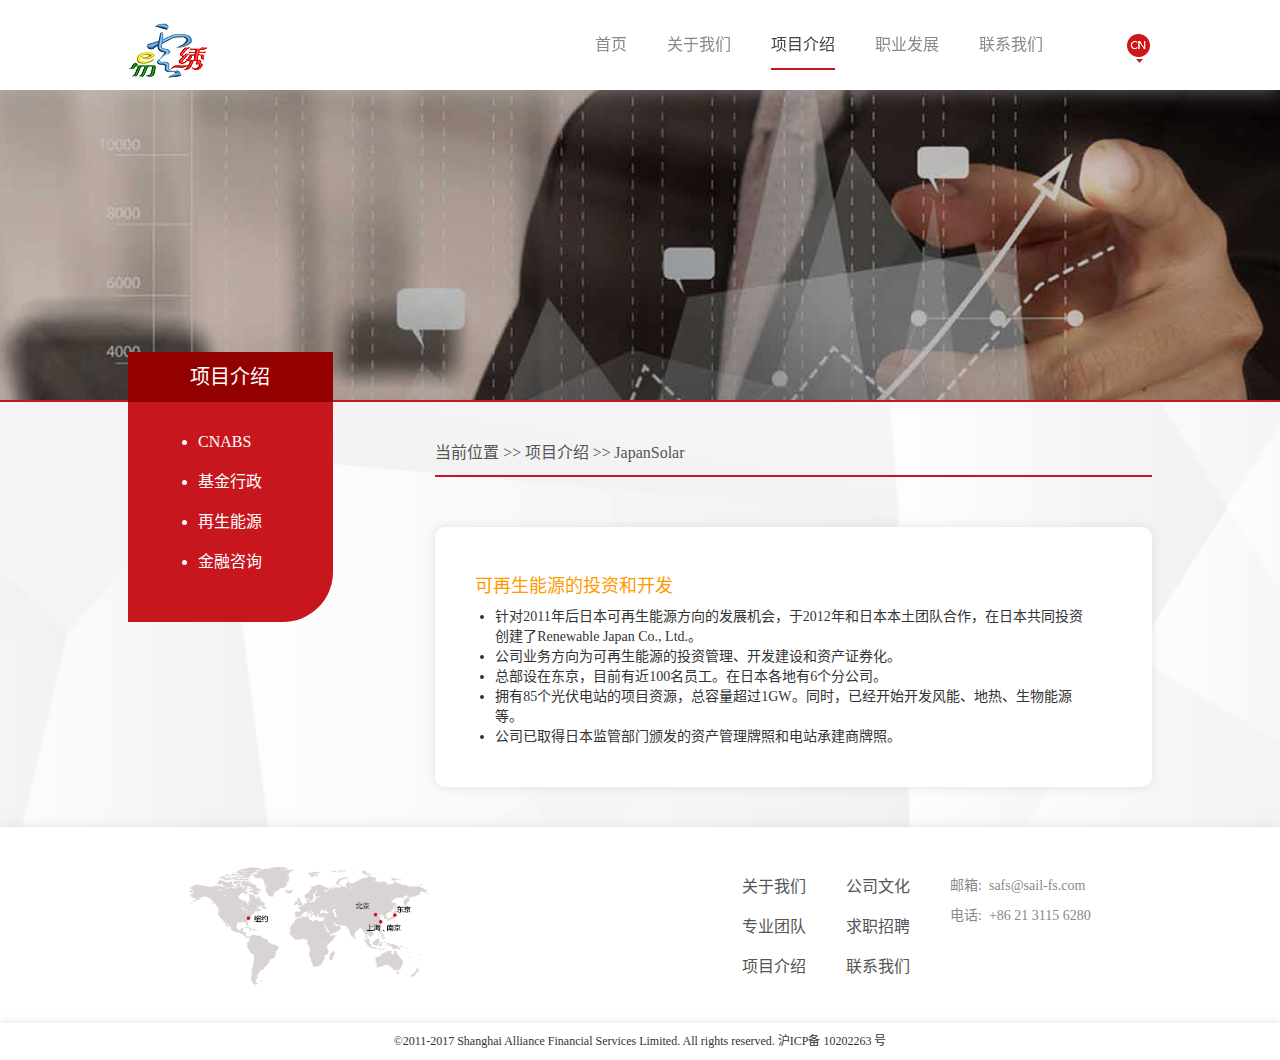
<file: product-3.html>
<!DOCTYPE html>
<html lang="zh-CN">
  <head>
    <meta charset="utf-8">
    <meta http-equiv="X-UA-Compatible" content="IE=edge">
    <meta name="viewport" content="width=device-width, initial-scale=1">
    <meta name="description" content="联和金融，是上海市国资委下属的上海联和投资有限公司和专业团队共同出资，于2010年创建。国资控股，市场化模式运营的、专注于金融信息和金融创新的，投资孵化器。 " />
    <meta name="keywords" content="联和,对冲基金,金融,股票,投资" />
    <meta name="author" content="SAFSFoundDev_DengjuDeng"> 
    <title>上海联和金融信息服务有限公司-项目介绍-JapanSolar</title>
    <!-- 框架 -->
    <link href="css/bootstrap.min.css" rel="stylesheet">
    <!-- 样式清理 -->
    <link href="css/normalize.css" rel="stylesheet">
    <!-- 通用页面样式 -->
    <link href="css/main.css" rel="stylesheet">
    <link href="css/page.css" rel="stylesheet">
    <!-- HTML5兼容性处理 -->
    <!-- Respond.js响应式设计>
    <!--[if lt IE 9]>
      <script src="https://oss.maxcdn.com/html5shiv/3.7.3/html5shiv.min.js"></script>
      <script src="https://oss.maxcdn.com/respond/1.4.2/respond.min.js"></script>
    <![endif]-->
    <!-- Favicons网站图标 -->
    <link rel="shortcut icon" href="img/favicon.ico"/>
    <link rel="bookmark" href="img/favicon.ico" type="image/x-icon"/>
  </head>
  <body>
    <!-- 移动端导航 -->
    <div class="mask"></div>
    <div class="sidebar">
      <ul>
        <li><a href="index.html">首页</a></li>
        <li><a href="aboutus.html">关于我们</a></li>
        <li><a href="team.html">专业团队</a></li>
        <li><a href="culture.html">公司文化</a></li>
        <li><a href="job.html">求职招聘</a></li>
        <li><a href="contactus.html">联系我们</a></li>
        <li><a href="product.html">中国资产证券化分析网</a></li>
        <li><a href="product-2.html">中国基金行政管理网</a></li>
        <li><a href="product-3.html">日本能源项目</a></li>
        <li><a href="product-4.html">高端金融咨询</a></li>
      </ul>
    </div>
    <div class="main-wrapper main-wrapper-5">
    <!-- header顶部导航 -->
    <header>
      <div class="header-container">
        <div class="nav-box">
          <!-- logo -->
          <div class="nav-left">
            <a id="logo_top" href="#"></a>
          </div>
          <!-- memu选项 -->
          <div class="nav-mid">
            <div id="lang">
              <a href="#"></a>
            </div>
            <ul class="navbar-nav">
              <li><a class="" href="index.html">首页</a></li>
              <li><a class="" href="aboutus.html">关于我们</a></li>
              <li><a class="active" href="product.html">项目介绍</a></li>
              <li><a class="" href="culture.html">职业发展</a></li>
              <li><a class="" href="contactus.html">联系我们</a></li>
            </ul>            
          </div>
          <!-- 响应式菜单 -->
          <div class="nav-mobile-menu">
              <span class="sidebar_trigger"></span>
          </div>
        </div>
      </div>
    </header>
    <!-- advert组件 -->
    <div class="advert">
       <h1></h1>
       <h2></h2>
    </div>
    </div>
    <!-- section -->
    <section>
    <div class="box clearfix">
      <div class="box-left">
        <div class="title">
          <h3>项目介绍</h3>
        </div>
        <ul>  
          <li><a href="product.html">CNABS</a></li>
          <li><a href="product-2.html">基金行政</a></li>
          <li><a href="product-3.html">再生能源</a></li>
          <li><a href="product-4.html">金融咨询</a></li>
        </ul>
      </div>
      <div class="box-right">
        <div class="box-right-top">
          <ul>
            <li>当前位置&nbsp>></li>
            <li>项目介绍&nbsp>></li>
            <li>JapanSolar</li>
          </ul>
        </div>
        <div class="box-right-mid">
            <!-- 第三段 -->
            <h4>可再生能源的投资和开发</h4>
            <ul>
              <li>针对2011年后日本可再生能源方向的发展机会，于2012年和日本本土团队合作，在日本共同投资创建了Renewable Japan Co., Ltd.。</li>
              <li>公司业务方向为可再生能源的投资管理、开发建设和资产证券化。</li>
              <li>总部设在东京，目前有近100名员工。在日本各地有6个分公司。</li>
              <li>拥有85个光伏电站的项目资源，总容量超过1GW。同时，已经开始开发风能、地热、生物能源等。</li>
              <li>公司已取得日本监管部门颁发的资产管理牌照和电站承建商牌照。</li>
            </ul>
        </div>
      </div>
    </div>
    </section>   
    <!-- footer页面底部 -->
    <footer>
       <div class="footer-box clearfix">
          <div class="footer-left">
              <span class="globle"></span>
          </div>
          <div class="footer-right">
            <div class="footer-laber">
              <ul> 
                <li><a href="aboutus.html">关于我们</a></li>
                <li><a href="team.html">专业团队</a></li>
                <li><a href="product.html">项目介绍</a></li>
              </ul>
              <ul>
                <li><a href="culture.html">公司文化</a></li>          
                <li><a href="job.html">求职招聘</a></li>
                <li><a href="contactus.html">联系我们</a></li>
              </ul>                        
              <ul>        
                <li class="footer-contact">邮箱:&nbsp safs@sail-fs.com</li>
                <li class="footer-contact">电话:&nbsp +86 21 3115 6280</li>
              </ul>
            </div>
          </div>
        </div>
    </footer>
    <!-- 版权信息 -->
    <div class="container copy">
      <div class="row">
          <div class="col-md-12 text-center">
              <p class="copyright">©2011-2017 Shanghai Alliance Financial Services Limited. All rights reserved. 沪ICP备 10202263 号 </p>
          </div>
      </div>
    </div>
    <!-- 返回顶部按钮 -->
    <button class="back-to-top" style="display: none;"></button>
    <!-- 框架库加载 -->
    <script src="js/jquery.min.js"></script>
    <script src="js/bootstrap.min.js"></script>
    <!-- 脚本加载 -->
    <script src="js/main.js"></script>    
  </body>
</html>
</file>
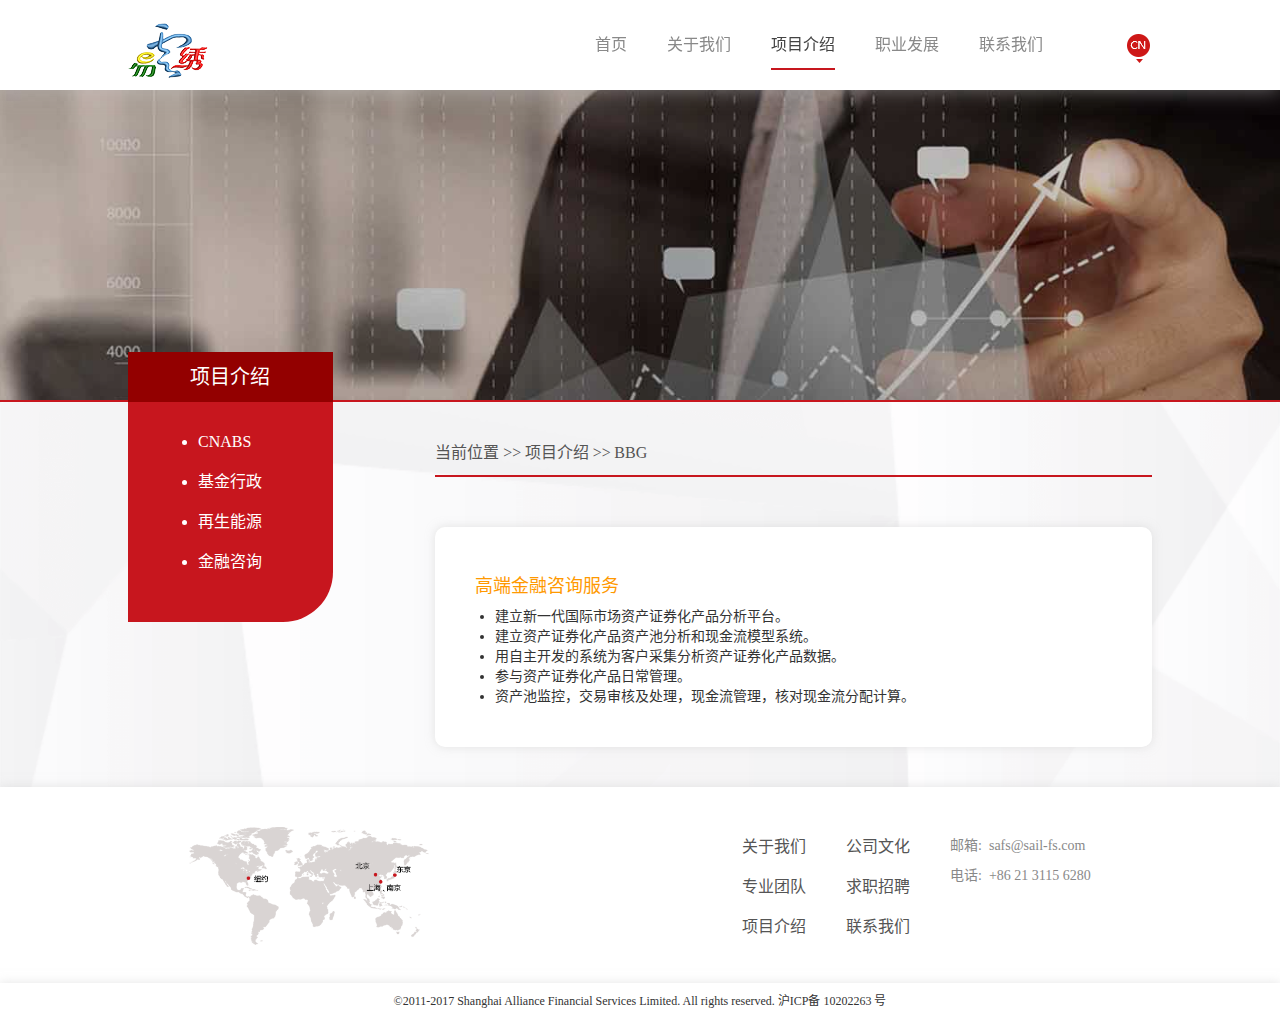
<file: product-4.html>
<!DOCTYPE html>
<html lang="zh-CN">
  <head>
    <meta charset="utf-8">
    <meta http-equiv="X-UA-Compatible" content="IE=edge">
    <meta name="viewport" content="width=device-width, initial-scale=1">
    <meta name="description" content="联和金融，是上海市国资委下属的上海联和投资有限公司和专业团队共同出资，于2010年创建。国资控股，市场化模式运营的、专注于金融信息和金融创新的，投资孵化器。 " />
    <meta name="keywords" content="联和,对冲基金,金融,股票,投资" />
    <meta name="author" content="SAFSFoundDev_DengjuDeng"> 
    <title>上海联和金融信息服务有限公司-项目介绍-BBG</title>
    <!-- 框架 -->
    <link href="css/bootstrap.min.css" rel="stylesheet">
    <!-- 样式清理 -->
    <link href="css/normalize.css" rel="stylesheet">
    <!-- 通用页面样式 -->
    <link href="css/main.css" rel="stylesheet">
    <link href="css/page.css" rel="stylesheet">
    <!-- HTML5兼容性处理 -->
    <!-- Respond.js响应式设计>
    <!--[if lt IE 9]>
      <script src="https://oss.maxcdn.com/html5shiv/3.7.3/html5shiv.min.js"></script>
      <script src="https://oss.maxcdn.com/respond/1.4.2/respond.min.js"></script>
    <![endif]-->
    <!-- Favicons网站图标 -->
    <link rel="shortcut icon" href="img/favicon.ico"/>
    <link rel="bookmark" href="img/favicon.ico" type="image/x-icon"/>
  </head>
  <body>
    <!-- 移动端导航 -->
    <div class="mask"></div>
    <div class="sidebar">
      <ul>
        <li><a href="index.html">首页</a></li>
        <li><a href="aboutus.html">关于我们</a></li>
        <li><a href="team.html">专业团队</a></li>
        <li><a href="culture.html">公司文化</a></li>
        <li><a href="job.html">求职招聘</a></li>
        <li><a href="contactus.html">联系我们</a></li>
        <li><a href="product.html">中国资产证券化分析网</a></li>
        <li><a href="product-2.html">中国基金行政管理网</a></li>
        <li><a href="product-3.html">日本能源项目</a></li>
        <li><a href="product-4.html">高端金融咨询</a></li>
      </ul>
    </div>
    <div class="main-wrapper main-wrapper-5">
    <!-- header顶部导航 -->
    <header>
      <div class="header-container">
        <div class="nav-box">
          <!-- logo -->
          <div class="nav-left">
            <a id="logo_top" href="#"></a>
          </div>
          <!-- memu选项 -->
          <div class="nav-mid">
            <div id="lang">
              <a href="#"></a>
            </div>
            <ul class="navbar-nav">
              <li><a class="" href="index.html">首页</a></li>
              <li><a class="" href="aboutus.html">关于我们</a></li>
              <li><a class="active" href="product.html">项目介绍</a></li>
              <li><a class="" href="culture.html">职业发展</a></li>
              <li><a class="" href="contactus.html">联系我们</a></li>
            </ul>            
          </div>
          <!-- 响应式菜单 -->
          <div class="nav-mobile-menu">
              <span class="sidebar_trigger"></span>
          </div>
        </div>
      </div>
    </header>
    <!-- advert组件 -->
    <div class="advert">
       <h1></h1>
       <h2></h2>
    </div>
    </div>
    <!-- section -->
    <section>
    <div class="box clearfix">
      <div class="box-left">
        <div class="title">
          <h3>项目介绍</h3>
        </div>
        <ul>  
          <li><a href="product.html">CNABS</a></li>
          <li><a href="product-2.html">基金行政</a></li>
          <li><a href="product-3.html">再生能源</a></li>
          <li><a href="product-4.html">金融咨询</a></li>
        </ul>
      </div>
      <div class="box-right">
        <div class="box-right-top">
          <ul>
            <li>当前位置&nbsp>></li>
            <li>项目介绍&nbsp>></li>
            <li>BBG</li>
          </ul>
        </div>
        <div class="box-right-mid">
            <!-- 第四段 -->
            <h4>高端金融咨询服务</h4>
            <ul>
              <li>建立新一代国际市场资产证券化产品分析平台。</li>
              <li>建立资产证券化产品资产池分析和现金流模型系统。</li>
              <li>用自主开发的系统为客户采集分析资产证券化产品数据。</li>
              <li>参与资产证券化产品日常管理。</li>
              <li>资产池监控，交易审核及处理，现金流管理，核对现金流分配计算。</li>
            </ul>     
        </div>
      </div>
    </div>
    </section>   
    <!-- footer页面底部 -->
    <footer>
       <div class="footer-box clearfix">
          <div class="footer-left">
              <span class="globle"></span>
          </div>
          <div class="footer-right">
            <div class="footer-laber">
              <ul> 
                <li><a href="aboutus.html">关于我们</a></li>
                <li><a href="team.html">专业团队</a></li>
                <li><a href="product.html">项目介绍</a></li>
              </ul>
              <ul>
                <li><a href="culture.html">公司文化</a></li>          
                <li><a href="job.html">求职招聘</a></li>
                <li><a href="contactus.html">联系我们</a></li>
              </ul>                        
              <ul>        
                <li class="footer-contact">邮箱:&nbsp safs@sail-fs.com</li>
                <li class="footer-contact">电话:&nbsp +86 21 3115 6280</li>
              </ul>
            </div>
          </div>
        </div>
    </footer>
    <!-- 版权信息 -->
    <div class="container copy">
      <div class="row">
          <div class="col-md-12 text-center">
              <p class="copyright">©2011-2017 Shanghai Alliance Financial Services Limited. All rights reserved. 沪ICP备 10202263 号 </p>
          </div>
      </div>
    </div>
    <!-- 返回顶部按钮 -->
    <button class="back-to-top" style="display: none;"></button>
    <!-- 框架库加载 -->
    <script src="js/jquery.min.js"></script>
    <script src="js/bootstrap.min.js"></script>
    <!-- 脚本加载 -->
    <script src="js/main.js"></script>    
  </body>
</html>
</file>
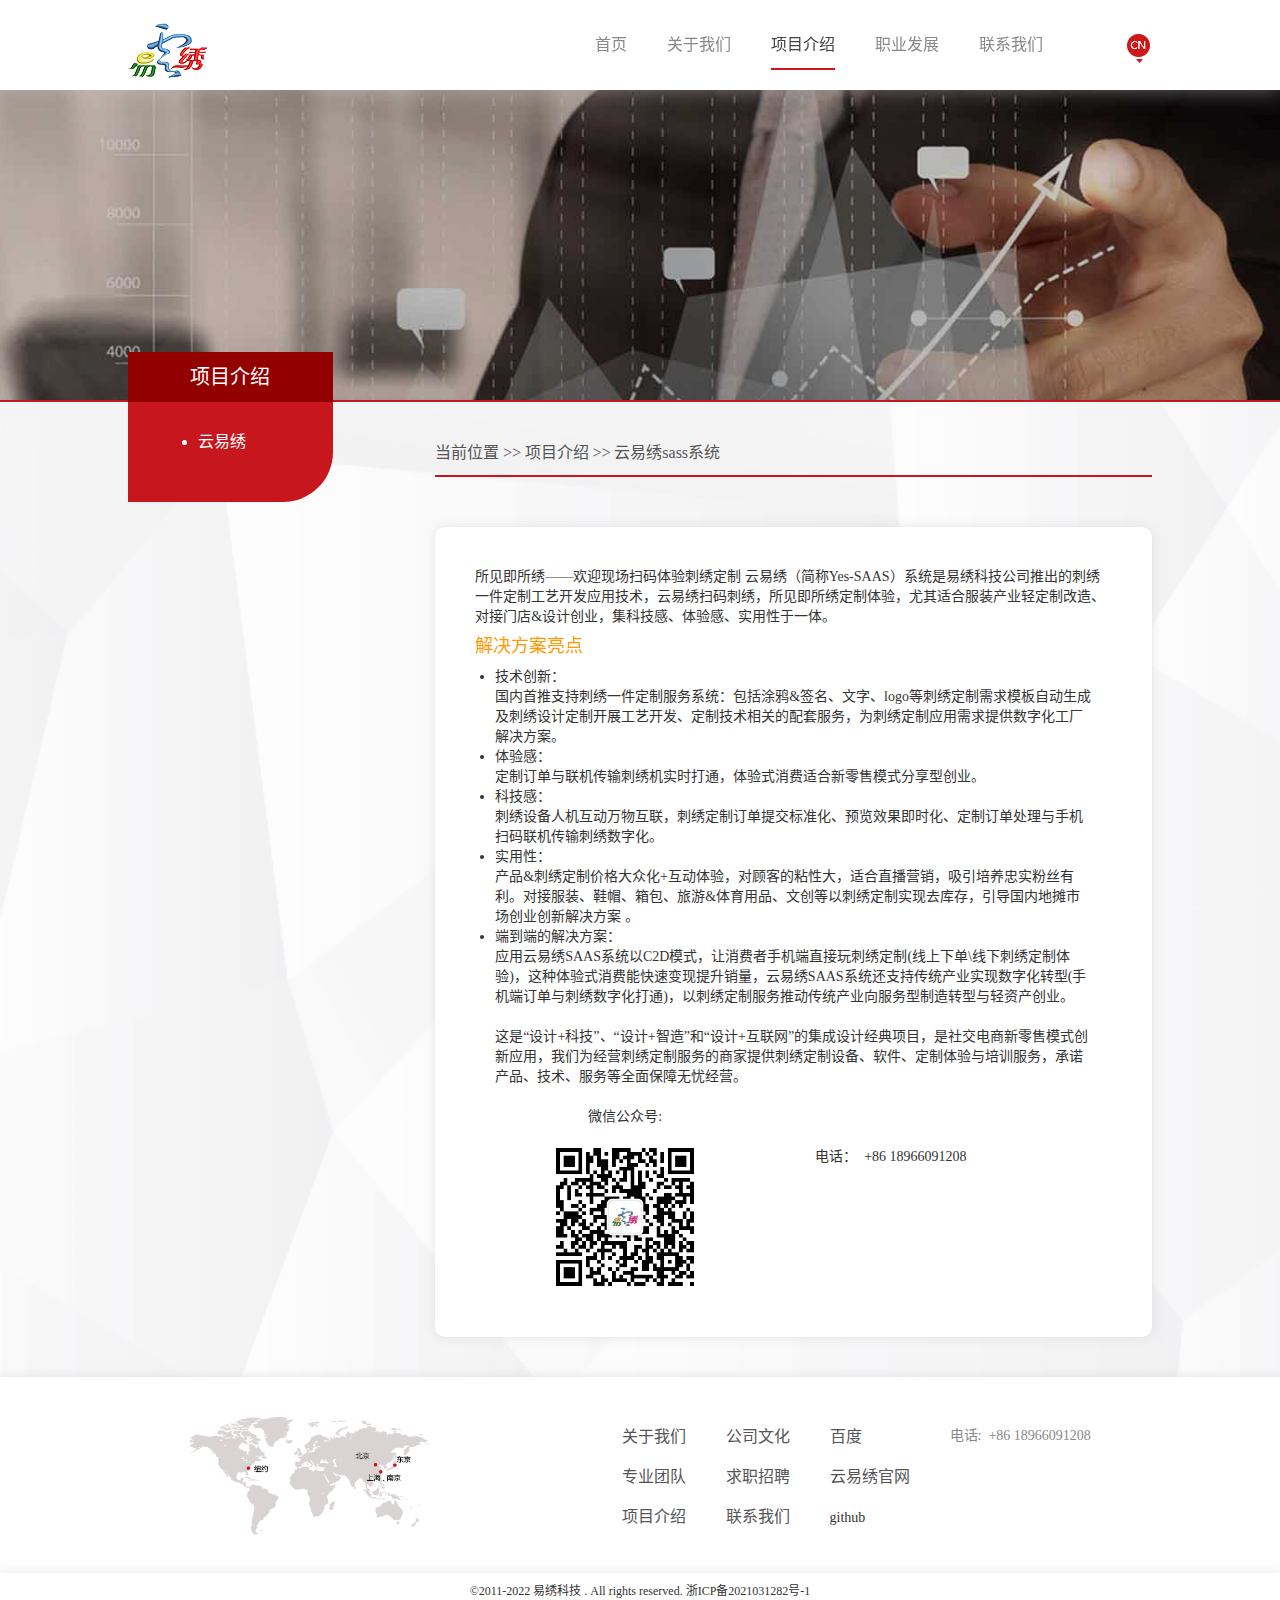
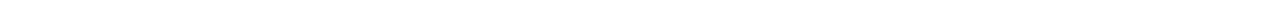
<file: product.html>
<!DOCTYPE html>
<html lang="zh-CN">
  <head>
    <meta charset="utf-8">
    <meta http-equiv="X-UA-Compatible" content="IE=edge">
    <meta name="viewport" content="width=device-width, initial-scale=1">
    <meta name="Keywords" content="刺绣定制,刺绣定制解决方案,刺绣软件,扫码刺绣,电脑刺绣,刺绣打版培训,刺绣开店方案,logo个性刺绣,服装个性刺绣,签名绣,刺绣文创项目,创意刺绣培训,诸暨刺绣机,云易绣,易绣科技"/>
    <meta name="Description" content="云易绣（简称Yes-SAAS）系统是易绣科技公司推出的刺绣一件定制工艺开发应用技术，云易绣扫码刺绣，所见即所绣定制体验，尤其适合服装产业轻定制改造、对接门店&设计创业，集科技感、体验感、实用性于一体。"/>
    <meta name="author" content="SAFSFoundDev_DengjuDeng"> 
    <title>云易绣sass介绍-刺绣定制解决方案-易绣科技</title>
    <!-- 框架 -->
    <link href="css/bootstrap.min.css" rel="stylesheet">
    <!-- 样式清理 -->
    <link href="css/normalize.css" rel="stylesheet">
    <!-- 通用页面样式 -->
    <link href="css/main.css" rel="stylesheet">
    <link href="css/page.css" rel="stylesheet">
    <!-- HTML5兼容性处理 -->
    <!-- Respond.js响应式设计>
    <!--[if lt IE 9]>
      <script src="https://oss.maxcdn.com/html5shiv/3.7.3/html5shiv.min.js"></script>
      <script src="https://oss.maxcdn.com/respond/1.4.2/respond.min.js"></script>
    <![endif]-->
    <!-- Favicons网站图标 -->
    <link rel="shortcut icon" href="img/favicon.ico"/>
    <link rel="bookmark" href="img/favicon.ico" type="image/x-icon"/>
  </head>
  <body>
    <!-- 移动端导航 -->
    <div class="mask"></div>
    <div class="sidebar">
      <ul>
        <li><a href="index.html">首页</a></li>
        <li><a href="aboutus.html">关于我们</a></li>
        <li><a href="team.html">专业团队</a></li>
        <li><a href="culture.html">公司文化</a></li>
        <li><a href="job.html">求职招聘</a></li>
        <li><a href="contactus.html">联系我们</a></li>
        <li><a href="product.html">刺绣定制解决方案</a></li>
      </ul>
    </div>
    <div class="main-wrapper main-wrapper-5">
    <!-- header顶部导航 -->
    <header>
      <div class="header-container">
        <div class="nav-box">
          <!-- logo -->
          <div class="nav-left">
            <a id="logo_top" href="#"></a>
          </div>
          <!-- memu选项 -->
          <div class="nav-mid">
            <div id="lang">
              <a href="#"></a>
            </div>
            <ul class="navbar-nav">
              <li><a class="" href="index.html">首页</a></li>
              <li><a class="" href="aboutus.html">关于我们</a></li>
              <li><a class="active" href="product.html">项目介绍</a></li>
              <li><a class="" href="culture.html">职业发展</a></li>
              <li><a class="" href="contactus.html">联系我们</a></li>
            </ul>            
          </div>
          <!-- 响应式菜单 -->
          <div class="nav-mobile-menu">
              <span class="sidebar_trigger"></span>
          </div>
        </div>
      </div>
    </header>
    <!-- advert组件 -->
    <div class="advert">
       <h1></h1>
       <h2></h2>
    </div>
    </div>
    <!-- section -->
    <section>
    <div class="box clearfix">
      <div class="box-left">
        <div class="title">
          <h3>项目介绍</h3>
        </div>
        <ul>  
          <li><a href="product.html">云易绣</a></li>
          <!-- <li><a href="product-2.html">刺绣定制解决方案</a></li> -->
          <!-- <li><a href="product-3.html">再生能源</a></li> -->
          <!-- <li><a href="product-4.html">金融咨询</a></li> -->
        </ul>
      </div>
      <div class="box-right">
        <div class="box-right-top">
          <ul>
            <li>当前位置&nbsp>></li>
            <li>项目介绍&nbsp>></li>
            <li>云易绣sass系统</li>
          </ul>
        </div>
        <div class="box-right-mid">
          所见即所绣——欢迎现场扫码体验刺绣定制
          云易绣（简称Yes-SAAS）系统是易绣科技公司推出的刺绣一件定制工艺开发应用技术，云易绣扫码刺绣，所见即所绣定制体验，尤其适合服装产业轻定制改造、对接门店&设计创业，集科技感、体验感、实用性于一体。

          


            <!-- 第一段 -->
            <h4>解决方案亮点</h4>
            <ul>
              <li> 技术创新： <br>
                国内首推支持刺绣一件定制服务系统：包括涂鸦&签名、文字、logo等刺绣定制需求模板自动生成及刺绣设计定制开展工艺开发、定制技术相关的配套服务，为刺绣定制应用需求提供数字化工厂解决方案。</li>
              <li>体验感：<br>
                定制订单与联机传输刺绣机实时打通，体验式消费适合新零售模式分享型创业。</li>
              <li>科技感：<br>
                刺绣设备人机互动万物互联，刺绣定制订单提交标准化、预览效果即时化、定制订单处理与手机扫码联机传输刺绣数字化。</li>
              <li>          
                实用性：<br>
                产品&刺绣定制价格大众化+互动体验，对顾客的粘性大，适合直播营销，吸引培养忠实粉丝有利。对接服装、鞋帽、箱包、旅游&体育用品、文创等以刺绣定制实现去库存，引导国内地摊市场创业创新解决方案 。</li>
              <li>端到端的解决方案：<br>
                应用云易绣SAAS系统以C2D模式，让消费者手机端直接玩刺绣定制(线上下单\线下刺绣定制体验)，这种体验式消费能快速变现提升销量，云易绣SAAS系统还支持传统产业实现数字化转型(手机端订单与刺绣数字化打通)，以刺绣定制服务推动传统产业向服务型制造转型与轻资产创业。<br><br>
                这是“设计+科技”、“设计+智造”和“设计+互联网”的集成设计经典项目，是社交电商新零售模式创新应用，我们为经营刺绣定制服务的商家提供刺绣定制设备、软件、定制体验与培训服务，承诺产品、技术、服务等全面保障无忧经营。</li>
            </ul>
            <br>            
            <div class="box-weixin clearfix">         
              <div class="wixin-abs">
                <p>微信公众号:</p>
                <span></span>
              </div>
              <div class="wixin-info">
                <!-- <p>邮箱：&nbsp feedback@cn-abs.com</p> -->
                <p class="phone">电话：&nbsp +86 18966091208</p>
                <!-- <a href="https://www.cn-abs.com/Market/MarketSummary.aspx">中国资产证券化分析网 &nbsp》</a>    -->
              </div>
            </div>  
        </div>
      </div>
    </div>
    </section>   
    <!-- footer页面底部 -->
    <footer>
       <div class="footer-box clearfix">
          <div class="footer-left">
              <span class="globle"></span>
          </div>
          <div class="footer-right">
            <div class="footer-laber">
              <ul> 
                <li><a href="aboutus.html">关于我们</a></li>
                <li><a href="team.html">专业团队</a></li>
                <li><a href="product.html">项目介绍</a></li>
              </ul>
              <ul>
                <li><a href="culture.html">公司文化</a></li>          
                <li><a href="job.html">求职招聘</a></li>
                <li><a href="contactus.html">联系我们</a></li>
              </ul>    
              <ul>
                <li><a href="https://www.baidu.com/">百度</a></li>          
                <li><a href="http://www.yuneshow.com">云易绣官网</a></li>
                <li><a href="#"></a>github</li>
              </ul>                         
              <ul>        
                <li class="footer-contact">电话:&nbsp +86 18966091208</li>
              </ul>
            </div>
          </div>
        </div>
    </footer>
    <!-- 版权信息 -->
    <div class="container copy">
      <div class="row">
          <div class="col-md-12 text-center">
            <p class="copyright">©2011-2022 易绣科技 . All rights reserved. 浙ICP备2021031282号-1 </p>
          </div>
      </div>
    </div>
    <!-- 返回顶部按钮 -->
    <button class="back-to-top" style="display: none;"></button>
    <!-- 框架库加载 -->
    <script src="js/jquery.min.js"></script>
    <script src="js/bootstrap.min.js"></script>
    <!-- 脚本加载 -->
    <script src="js/main.js"></script>    
  </body>
</html>
</file>
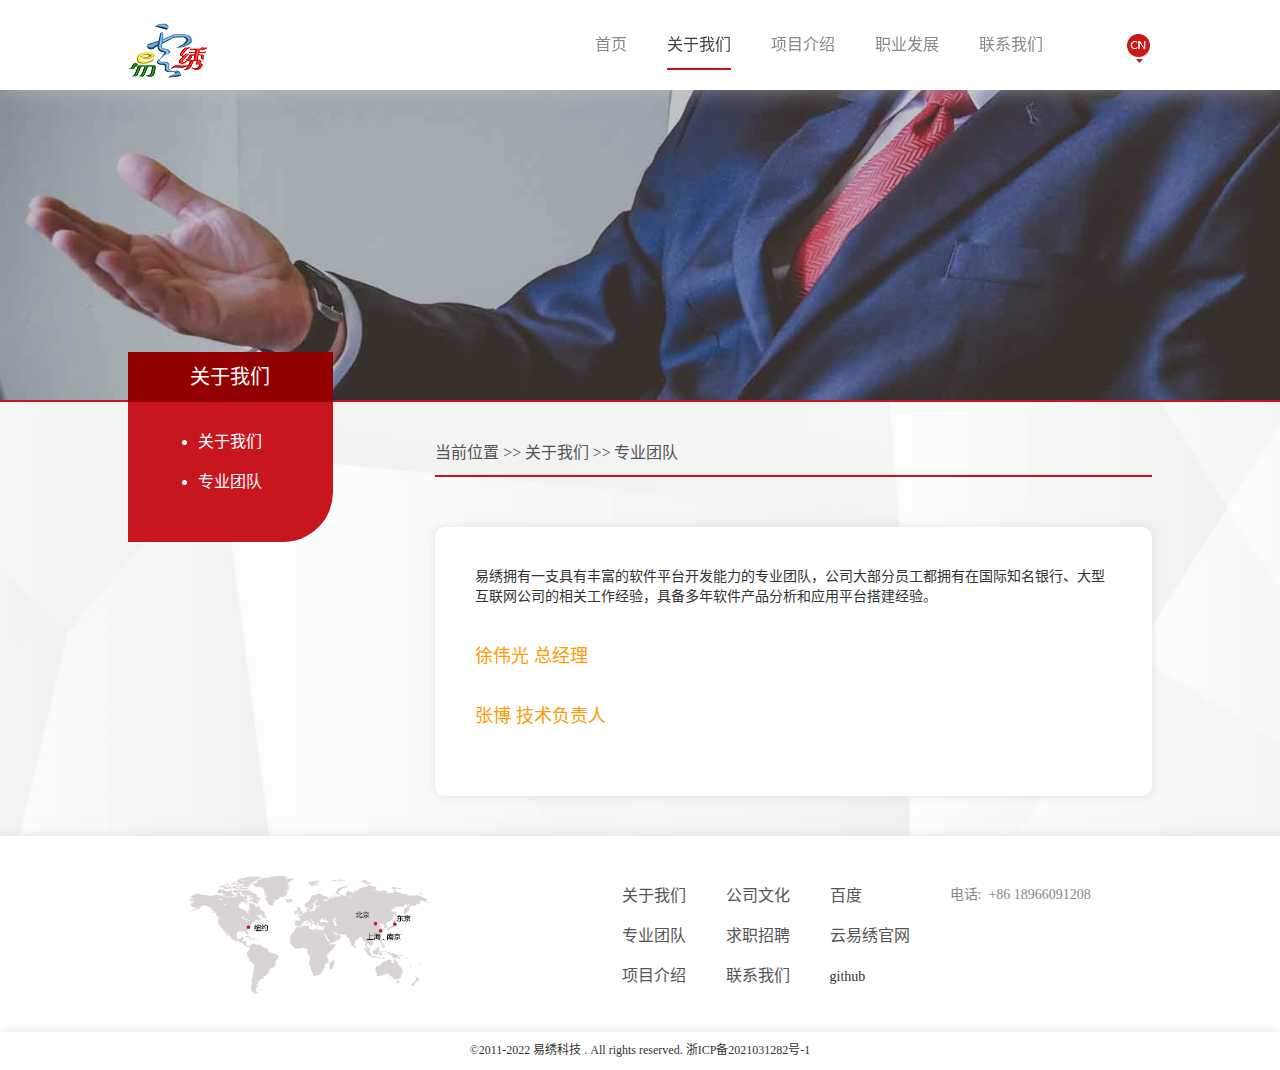
<file: team.html>
<!DOCTYPE html>
<html lang="zh-CN">
  <head>
    <meta charset="utf-8">
    <meta http-equiv="X-UA-Compatible" content="IE=edge">
    <meta name="viewport" content="width=device-width, initial-scale=1">
    <meta name="Keywords" content="刺绣定制,刺绣定制解决方案,刺绣软件,扫码刺绣,电脑刺绣,刺绣打版培训,刺绣开店方案,logo个性刺绣,服装个性刺绣,签名绣,刺绣文创项目,创意刺绣培训,诸暨刺绣机,云易绣,易绣科技"/>
    <meta name="Description" content="云易绣刺绣定制系统（刺绣定制SAAS服务系统，发明专利），让您在这个行业没有难做的刺绣，走出模式困惑，感兴趣致电联系：易绣科技 18257539757"/>
    <title>团队介绍-易绣科技-首页</title>
    <!-- 框架 -->
    <link href="css/bootstrap.min.css" rel="stylesheet">
    <!-- 样式清理 -->
    <link href="css/normalize.css" rel="stylesheet">
    <!-- 通用页面样式 -->
    <link href="css/main.css" rel="stylesheet">
    <link href="css/page.css" rel="stylesheet">
    <!-- HTML5兼容性处理 -->
    <!-- Respond.js响应式设计>
    <!--[if lt IE 9]>
      <script src="https://oss.maxcdn.com/html5shiv/3.7.3/html5shiv.min.js"></script>
      <script src="https://oss.maxcdn.com/respond/1.4.2/respond.min.js"></script>
    <![endif]-->
    <!-- Favicons网站图标 -->
    <link rel="shortcut icon" href="img/favicon.ico"/>
    <link rel="bookmark" href="img/favicon.ico" type="image/x-icon"/>
  </head>
  <body>
    <!-- 移动端导航 -->
    <div class="mask"></div>
    <div class="sidebar">
      <ul>
        <li><a href="index.html">首页</a></li>
        <li><a href="aboutus.html">关于我们</a></li>
        <li><a href="team.html">专业团队</a></li>
        <li><a href="culture.html">公司文化</a></li>
        <li><a href="job.html">求职招聘</a></li>
        <li><a href="contactus.html">联系我们</a></li>
        <li><a href="product.html">刺绣定制解决方案</a></li>
      </ul>
    </div>
    <div class="main-wrapper main-wrapper-1">
    <!-- header顶部导航 -->
    <header>
      <div class="header-container">
        <div class="nav-box">
          <!-- logo -->
          <div class="nav-left">
            <a id="logo_top" href="#"></a>
          </div>
          <!-- memu选项 -->
          <div class="nav-mid">
            <div id="lang">
              <a href="#"></a>
            </div>
            <ul class="navbar-nav">
              <li><a class="" href="index.html">首页</a></li>
              <li><a class="active" href="aboutus.html">关于我们</a></li>
              <li><a class="" href="product.html">项目介绍</a></li>
              <li><a class="" href="culture.html">职业发展</a></li>
              <li><a class="" href="contactus.html">联系我们</a></li>
            </ul>            
          </div>
          <!-- 响应式菜单 -->
          <div class="nav-mobile-menu">
              <span class="sidebar_trigger"></span>
          </div>
        </div>
      </div>
    </header>
    <!-- advert组件 -->
    <div class="advert">
       <h1></h1>
       <h2></h2>
    </div>
    </div>
    <!-- section -->
    <section>
    <div class="box clearfix">
      <div class="box-left">
        <div class="title">
          <h3>关于我们</h3>
        </div>
        <ul> 
          <li><a href="aboutus.html">关于我们</a></li>
          <li><a href="team.html">专业团队</a></li>
        </ul>
      </div>
      <div class="box-right">
        <div class="box-right-top">
          <ul>
            <li>当前位置&nbsp>></li>
            <li>关于我们&nbsp>></li>
            <li>专业团队</li>
          </ul>
        </div>
        <div class="box-right-mid">
          <p>易绣拥有一支具有丰富的软件平台开发能力的专业团队，公司大部分员工都拥有在国际知名银行、大型互联网公司的相关工作经验，具备多年软件产品分析和应用平台搭建经验。</p>
          <br>
          <!-- 第1段 -->
          <h4>徐伟光&nbsp总经理</h4>
          <p></p>         
          <br>
          <!-- 第2段 -->
          <h4>张博&nbsp技术负责人</h4>
          <p></p>         
          <br>
        </div>
      </div>
    </div>
    </section>
    <footer>
       <div class="footer-box clearfix">
          <div class="footer-left">
              <span class="globle"></span>
          </div>
          <div class="footer-right">
            <div class="footer-laber">
              <ul> 
                <li><a href="aboutus.html">关于我们</a></li>
                <li><a href="team.html">专业团队</a></li>
                <li><a href="product.html">项目介绍</a></li>
              </ul>
              <ul>
                <li><a href="culture.html">公司文化</a></li>          
                <li><a href="job.html">求职招聘</a></li>
                <li><a href="contactus.html">联系我们</a></li>
              </ul> 
              <ul>
                <li><a href="https://www.baidu.com/">百度</a></li>          
                <li><a href="http://www.yuneshow.com">云易绣官网</a></li>
                <li><a href="#"></a>github</li>
              </ul>                            
              <ul>        
                <li class="footer-contact">电话:&nbsp +86 18966091208</li>
              </ul>
            </div>
          </div>
        </div>
    </footer>
    <!-- 版权信息 -->
    <div class="container copy">
      <div class="row">
          <div class="col-md-12 text-center">
            <p class="copyright">©2011-2022 易绣科技 . All rights reserved. 浙ICP备2021031282号-1 </p>
          </div>
      </div>
    </div>
    <!-- 返回顶部按钮 -->
    <button class="back-to-top" style="display: none;"></button>
    <!-- 框架库加载 -->
    <script src="js/jquery.min.js"></script>
    <!-- 脚本加载 -->
    <script src="js/main.js"></script>
  </body>
</html>
</file>
<file: css/main.css>
/*网站通用样式*/
body{
  font-family: "Microsoft Yahei";
}
/*header头部样式*/
header .header-container {
  width: 100%;
  height: 90px;
  background-color: #fff;
  -webkit-box-shadow:0 0 20px rgba(204,204,204, .5);
  -moz-box-shadow:0 0 20px rgba(204, 204, 204, .5);  
  box-shadow:0 0 20px rgba(204, 204, 204, .5);
  position: fixed;
  z-index: 999;
  top: 0px;
}
header .header-container .nav-box {
  width: 80%;
  height: 90px;
  margin: 0 auto;
}
header .header-container .nav-box .nav-left {
  width: 160px;
  height: 80px;
  float: left;
}
header .header-container .nav-box .nav-left #logo_top {  
  width: 160px;
  height: 80px;
  float: left;
  margin-top: 10px;
  background: url("../img/logo.8034bb97\ \(1\).png") no-repeat left;
}
header .header-container .nav-box .nav-mid {
  height: 70px;
  float: right;
  margin-bottom: 20px;
}
header .header-container .nav-box .nav-mid #lang {
  width: 25px;
  height: 29px;
  float: right;
  margin-left: 44px;
  margin-top: 34px;
  cursor: pointer;
}
header .header-container .nav-box .nav-mid #lang a{
  float: right;
  width: 25px;
  height: 29px;
  background: url("../img/cn.png") no-repeat center;
}
header .header-container .nav-box .nav-mid .navbar-nav {
  position: relative;
  display: inline-block;
}
header .header-container .nav-box .nav-mid .navbar-nav li {
  float: left;
  height: 70px;
  margin: 0 40px 0 0;
  text-align: center;
  list-style: none;
}
header .header-container .nav-box .nav-mid .navbar-nav li a {
  min-width: 20px;
  font-size: 16px;
  font-family: "Microsoft YaHei UI";
  color: #898989;
  height: 70px;
  line-height: 59px;
  padding-bottom: 15px;
  margin: 0;
  display: inline-block;
  box-sizing: border-box;
  text-decoration: none;
  position: relative;
}
header .header-container .nav-box .nav-mid .navbar-nav li a::after {
  transition: all 0.2s cubic-bezier(0.445, 0.05, 0.55, 0.95);
  content: "";
  display: block;
  height: 2px;
  background: #c7161e;
  position: absolute;
  bottom: 0;
  opacity: 0.3;
  left: -1px;
  width: calc(102%);
  transform: scaleX(0);
  -webkit-transform: scaleX(0);
}
header .header-container .nav-box .nav-mid .navbar-nav li a:hover::after {
  opacity: 1;
  transform: scaleX(1);
  -webkit-transform: scaleX(1);
}
header .header-container .nav-box .nav-mid .navbar-nav li a.active {
  border-bottom: 2px solid #c7161e;
  box-sizing: border-box;
  color: #434343;
}
header .header-container .nav-box .nav-mid .navbar-nav li a.active:hover::after {
  display: none;
}
header .header-container .nav-box .nav-mid .navbar-nav li.last {
  margin-right: 0;
}
header .header-container .nav-box .nav-mid .navbar-nav li.line-item {
  line-height: 87px;
  color: #999;
}
 

/*footer样式*/
footer{
    width: 100%;
    background-color: #fff; 
    padding-top: 40px;
    -webkit-box-shadow:0 0 10px rgba(204,204,204, .5); /*透明度绿色高亮*/ 
    -moz-box-shadow:0 0 10px rgba(204, 204, 204, .5);  
    box-shadow:0 0 10px rgba(204, 204, 204, .5);
}

footer .footer-box{
    width: 90%;
    margin: 0 auto;
}

footer .footer-left{
  float: left;
  display: inline-block;
  margin-left: 10px; 
  padding-left: 10%;
}

footer .footer-right{
  float: right;
  display: inline-block;
  margin-right: 10px;
  padding-right: 10%;  
}
footer .globle{
  display: inline-block;
  margin: 0 auto;
  width: 240px;
  height: 150px;
  background-image: url("../img/globle.png");
  background-repeat: no-repeat;
  background-size: contain;
}

footer ul{
  float: left;
  list-style: none;
  text-align: left;
}

footer ul li a{
  color: #555;
  font-size: 16px;
  line-height: 40px;   
}

footer ul li a:hover{
  color: #c7161e;
  text-decoration: none;
}

footer ul .footer-contact{
  font-size: 14px;
  line-height: 30px;
  color: #898989;
}

footer ul:last-child{
  padding-top: 4px;
}

/*版权信息样式*/
.copy{
    background-color: #fff;
    width: 100%;
    -webkit-box-shadow:0 0 10px rgba(204,204,204, .5); /*透明度绿色高亮*/ 
    -moz-box-shadow:0 0 10px rgba(204, 204, 204, .5);  
    box-shadow:0 0 10px rgba(204, 204, 204, .5);
}
.copyright{
    padding-top: 10px;
    font-size: 12px;
}

/*返回顶部按钮*/
.back-to-top{
  position: fixed;
  bottom: 30px;
  right: 30px;
  background-image: url("../img/back2top.png");
  width: 60px;
  height: 112px;
  background-size: cover;
  color: #fff;
  border: none;
  border-radius: 2px;
}

.back-to-top:hover{
  background-color: #000;
}

/*移动端菜单入口*/
header .header-container .nav-box .nav-mobile-menu{ 
  margin-top: 30px;
  float: right;
  display: none;
}
header .header-container .nav-box .nav-mobile-menu span{
  display: inline-block;
  width: 40px;
  height: 50px;
  background: url("../img/menu2.png") no-repeat;
  background-size: 100%;
  cursor: pointer;
}

/*移动端菜单sidebar*/
.sidebar{
  position: fixed;
  top: 0px;
  width: 200px;
  background-color: #c7161e;
  padding: 20px 0px;
  transition: right 0.2s;
  z-index: 1001;
  right: -200px;
}
.sidebar ul{
   margin:0; 
   padding: 0;
}

.sidebar ul li{
  line-height: 40px;
  list-style: none;
  padding: 0px 20px;
  text-align: center;
}

.sidebar ul li a{
  text-decoration: none;
  color: #fff;
}

.sidebar ul li:hover{
  background-color: #930000;
}

.sidebar ul li .active{
  color: #ff9900;
}
/*关灯遮罩*/
.mask{
  position: fixed;
  top: 0px;
  bottom: 0px;
  right: 0px;
  left: 0px;
  background-color: rgba(0,0,0,0.3);
  z-index: 1000;
  display: none;
}

/*响应式媒体查询处理*/
@media screen  and (max-width: 1200px) {
  #feature-last{
    display: none;
  }
  .feature{
    width: 740px !important;
  }
  #feature-response{
    display: block !important;
  }
}

@media  screen  and (max-width: 970px) {
  header .header-container .nav-box #lang{
    display: none;
  }
}

@media  screen  and (max-width: 830px) {
  header .header-container .nav-box{
    width: 90%;
  }    
  header .header-container .nav-box .nav-mid{
    display: none;
  }
  header .header-container .nav-box .nav-mobile-menu{
    display: block;
  }  
}
/*移动端兼容*/
@media  screen  and (max-width: 740px) {
  .feature{
    width: 360px !important;
  }
  .feature .feature-content{
    margin-left: 0px;
  }
  .box-left{
    display: none !important;
  }
  .box-right{
    width: 100% !important;
  }
  .box-right-mid{
    padding: 20px !important;
  }
  .box{
    width: 90% !important;
  }
}

/*移动端banner兼容*/
@media  screen  and (max-width: 500px) {
  .banner img{
    height: 200px !important;
  }
  .main-wrapper-1{
    background-image: url(../img/banner-1-m.png) ! important;
  }
  .main-wrapper-2{
    background-image: url(../img/banner-2-m.png) ! important;
  }
  .main-wrapper-3{
    background-image: url(../img/banner-3-m.png) ! important;
  }
  .main-wrapper-4{
    background-image: url(../img/banner-4-m.png) ! important;
  }
  .main-wrapper-5{
    background-image: url(../img/banner-5-m.png) ! important;
  }
}

/*兼容iphone5以下小屏设备*/
@media  screen  and (max-width: 360px) {
  .feature{
    width: 100% !important;
  }
  .feature-image{
    width: 100% !important;
  }
  .feature-image img{
    width: 100% !important;
  }
  .feature-content{
    width: 100% !important;
  }
  .feature-text{
    width: 100% !important;
  }
}
</file>
<file: css/index.css>
body{
  background-image: url("../img/bk.png");
  background-repeat: repeat-y;
  background-size: cover;
  width: 100%;
  height: 100%;
}

/*banner样式*/
.banner{
  border-bottom: 2px #c7161e solid;
  position: relative;
  top: 90px;
  margin-bottom: 160px;
}
.banner img{
  width: 100%;
  margin: 0 auto;
}

/*feature特色内容模块样式*/
.feature{ 
  width: 1120px;
  margin: 0 auto;
}
.feature-content{
  position: relative;
  display: inline-block;
  float: left;
  margin-left: 20px; 
  border-radius: 10px;
  width: 360px;
  height: 420px;
  margin-bottom: 50px; 
  background-color: #fff;
  -webkit-box-shadow:0 0 10px rgba(204,204,204, .5); 
  -moz-box-shadow:0 0 10px rgba(204, 204, 204, .5);  
  box-shadow:0 0 10px rgba(204, 204, 204, .5); 
}

.feature-content:first-child{
  margin-left: 0px; 
}

/*图片边角翻页特效*/
.feature-image {
  width: 360px;
  height: 180px;
  overflow: hidden;
  position: relative;
  /*动画*/
  transition:All 0.4s ease-in-out;
  -webkit-transition:All 0.4s ease-in-out;
  -moz-transition:All 0.4s ease-in-out;
  -o-transition:All 0.4s ease-in-out;
}

.feature-image img {
  width: 360px;
  cursor: pointer;
}

/*折角特效*/
.feature-image:before {
  content: '';
  position: absolute;
  top: 0;
  right: 0;
  border-style: solid;
  border-width: 0;
  border-color: rgba(0,0,0,0.2) #fff;
  border-radius: 0 0 0 4px;
  box-shadow: 0 1px 1px rgba(0,0,0,0.3), -1px 1px 1px rgba(0,0,0,0.2);
  -webkit-transition: all 0.4s ease-out;
  transition:all 0.4s ease-out;
}

.feature-image:hover:before{
  border-right-width:80px;
  border-bottom-width:80px;
}

.feature-text{
  width: 360px;
  height: 200px;
  padding: 20px;
  text-align: left;
  background-color: #fff;
}

/*上推特效*/

/*.feature-content:hover{
  cursor: pointer;
}*/

/*.feature-content:hover .feature-image{
  height: 160px;
  transform:translateY(-10px);
  -webkit-transform:translateY(-10px);
  -moz-transform:translateY(-10px);
  -o-transform:translateY(-10px);
  -ms-transform:translateY(-10px);
}*/

.feature-text .feature-icon-project{
  display: inline-block;
  width: 50px;
  height: 50px;
  background-image: url("../img/project.png");
  background-size: contain;
  background-repeat: no-repeat;
}

.feature-text .feature-icon-team{
  display: inline-block;
  width: 50px;
  height: 50px;
  background-image: url("../img/team.png");
  background-size: contain;
  background-repeat: no-repeat;
}

.feature-text .feature-icon-dev{
  float: left;
  width: 50px;
  height: 50px;
  background-image: url("../img/develop.png");
  background-size: contain;
  background-repeat: no-repeat;
}

.feature-text .feature-icon-job{
  float: left;
  width: 50px;
  height: 50px;
  background-image: url("../img/job.png");
  background-size: contain;
  background-repeat: no-repeat;
}

.feature-text .feature-text-top{
  width: 180px;
  height: 60px;
}

.feature-text .feature-title{
    font-size: 20px;
    font-weight: bold;
    float: right;
    margin-left: 20px; 
    line-height: 40px;
    color: #000;
    text-decoration: none;
    padding-top: 10px;
}

.feature-content .feature-more{
  text-decoration: none;
  cursor: pointer;
  float: right;
  color: #c7161e;
  opacity: 0.6;
  margin-right: 10px; 
}

.feature-content .feature-more:hover{
  opacity: 1.0;
}

/*feature响应式处理*/
.feature-response{
  display: none;
  width: 400px;
  height: 500px;
  margin: 0 auto;
}
</file>
<file: css/page.css>
/*子页样式*/
.main-wrapper{
	background-attachment: fixed ! important;/*固定背景*/
    background-repeat: no-repeat ! important; 
    background-size: cover ! important;
    background-position: center ! important;
    overflow: hidden ! important;/*溢出隐藏消除滚动条*/
    width: 100%;
    height: 400px;
}
.main-wrapper-1{
    background-image: url(../img/banner-1.jpg);   
}

.main-wrapper-2{
    background-image: url(../img/banner-2.jpg);
}

.main-wrapper-3{
    background-image: url(../img/banner-3.jpg);
}

.main-wrapper-4{
    background-image: url(../img/banner-4.jpg);
}

.main-wrapper-5{
    background-image: url(../img/banner-5.jpg);
}

/*子页banner*/
.advert{
	width: 100%;
	height: 400px;
	background-color: rgba(0,0,0,0.2);
}

.advert h1{
	color: #fff;
	position: relative;
	top: 200px;
	text-align: center;
	font-size: 32px;
}

.advert h2{
	color: #fff;
	position: relative;
	top: 200px;
	text-align: center;
	font-size: 28px;
}
/*子页内容*/
section{
	background-image: url("../img/bk.png");	
	background-repeat: repeat-y;
	background-size: cover;
	width: 100%;
	height: 100%;
	border-top: 2px #c7161e solid;
}
.box{
	width: 80%;
	margin: 0 auto;
	padding-bottom: 40px;
}

.box-left{
	width: 20%;
	padding-bottom: 40px; 
	background-color: #c7161e;
	float: left;
	display: inline-block;
	border-radius: 0px 0px 50px;
	position: relative;
	top: -50px;
}

.box-left .title{
	position: relative;
	top: -20px;
	width: 100%;
	height: 50px;
	background-color: #930000;
}

.box-left h3{
	position: relative;
    color: #fff;
    text-align: center;
    font-size: 20px;
    top: 14px;
}

.box-left ul{
	width: 100%;
    margin: 0;
    padding-left: 70px; 
}

.box-left li{
	color: #fff;
    font-size: 16px;
    line-height: 40px;  
/*    transition:All 0.4s ease-in-out;
    -webkit-transition:All 0.4s ease-in-out;
    -moz-transition:All 0.4s ease-in-out;
    -o-transition:All 0.4s ease-in-out;*/
}

/*动画效果*/
/*.box-left li:hover{
    transform:translateX(20px);
    -webkit-transform:translateX(20px);
    -moz-transform:translateX(20px);
    -o-transform:translateX(20px);
    -ms-transform:translateX(20px);
}*/

.box-left li a{
	color: #fff;
	text-decoration: none;
}

.box-right{
	float: right;
	display: inline-block;	
	width: 70%;
	margin-top: 40px; 
}

.box-right .box-right-top{
	padding-bottom: 40px;
}

.box-right .box-right-top ul{
	list-style: none;
	border-bottom: 2px solid #c7161e;
	padding-left: 0px;
	padding-bottom: 10px;
}

.box-right .box-right-top ul li{
	display: inline-block;
	color: #555;
	font-size: 16px;
	text-align: left;		
}

.box-right .box-right-mid{
	width: 100%;
	padding: 40px;
	border-radius: 10px;
	background-color: #fff;
	-webkit-box-shadow:0 0 10px rgba(204,204,204, .5); 
    -moz-box-shadow:0 0 10px rgba(204, 204, 204, .5);  
    box-shadow:0 0 10px rgba(204, 204, 204, .5);
}

.box-right .box-right-mid .box-text{
    float: right;
    display: inline-block;
    width: 30%;
}

/*右侧文本段落样式*/
.box-right .box-right-mid h4{
	color: #ff9900;
}

.box-right .box-right-mid ul{
    margin: 0px 10px;
    padding: 0px 10px;
}

/*微信二维码*/
.box-right .box-weixin p{
    text-align: center;
}

.box-right .box-weixin .wixin-abs{
	display: inline-block;
	float: left;
	width: 300px;
}

.box-right .box-weixin .wixin-abs span{
	display: block;
	width: 160px;
	height: 160px;
	background-image: url("../img/qrcode_for_gh_d26b6820c648_258\ \(1\).jpeg");
	background-repeat: no-repeat;
	background-size: cover;
	margin: 0 auto;
}

.box-right .box-weixin .wixin-fa{
	display: inline-block;
	float: left;
    width: 300px;
}

.box-right .box-weixin .wixin-fa span{
	display: block;
	width: 160px;
	height: 160px;
	background-image: url("../img/qrcode_for_gh_d26b6820c648_258\ \(1\).jpeg");
	background-repeat: no-repeat;
	background-size: cover;
	margin: 0 auto;
}

.box-right .box-weixin .wixin-info{
	position: relative;
	display: inline-block;
	float: left;
	width: 300px;
	padding-top: 40px;
}

.box-right .box-weixin .wixin-info a{	
	text-decoration: none;
    display: block;
    text-align: center;
    line-height: 30px;
    width: 200px;
    height: 36px;
    margin: 20px auto;
    border-radius: 10px;
    -webkit-transition: all .2s ease-in;
    transition: all .2s ease-in;
    border: 1px #fff solid; 
    border-color: rgba(255,153,0,1);
    color: rgba(255,153,0,1); 
}

.box-right .box-weixin .wixin-info a:hover{
    -webkit-box-shadow:0 0 20px rgba(255,153,0, .3);
	-moz-box-shadow:0 0 20px rgba(255,153,0, .3);  
    box-shadow:0 0 20px rgba(255,153,0, .3);
}

.box-right .box-weixin .wixin-info p{
	text-align: left;
	padding-left: 40px;	
}

.box-right .box-right-mid .box-contact{
	display: inline-block;
	float: left;
	padding-right: 40px;
}

.box-right .box-right-mid .box-contact span{
	display: block;
	width: 160px;
	height: 160px;
	background-image: url("../img/qrcode_for_gh_d26b6820c648_258\ \(1\).jpeg");
	background-repeat: no-repeat;
	background-size: cover;
	margin: 0 auto;
}
</file>
<file: css/accordion.css>
/*子页-求职招聘-手风琴下拉样式*/
.bellows {
-webkit-box-sizing: border-box;
-moz-box-sizing: border-box;
box-sizing: border-box;
background:#fff;
}

.bellows__header {
position: relative;
padding: 15px 20px;
border: 1px solid #fff;
border-width: 0 0 1px;
background: #F9F9F9;
color: white;
-webkit-tap-highlight-color: transparent; 
}

.bellows__header:hover{
	cursor: pointer;
	background-color: #F0F0F0;
}

.bellows__header::before, .bellows__header::after {
content: '';
position: absolute;
top: 50%;
right: 20px;
z-index: 2;
display: block;
width: 16px;
height: 4px;
margin-top: -2px;
background: #ff9900;
pointer-events: none;
-webkit-transition: -webkit-transform 0.25s ease-in-out;
transition: transform 0.25s ease-in-out; 
}

.bellows__header::before {
content: '';
-webkit-transform: rotate(0deg);
-ms-transform: rotate(0deg);
transform: rotate(0deg); 
}

.bellows__header::after {
-webkit-transform: rotate(90deg);
-ms-transform: rotate(90deg);
transform: rotate(90deg); 
}

.bellows__item.bellows--is-open > .bellows__header::before, .bellows__item.bellows--is-opening > .bellows__header::before {
-webkit-transform: rotate(180deg);
-ms-transform: rotate(180deg);
transform: rotate(180deg); 
}

.bellows__item.bellows--is-open > .bellows__header::after, .bellows__item.bellows--is-opening > .bellows__header::after {
-webkit-transform: rotate(360deg);
-ms-transform: rotate(360deg);
transform: rotate(360deg); 
}

.bellows__item:last-child > .bellows__header {
border-bottom: 0; 
}

.bellows__header h1,
.bellows__header h2,
.bellows__header h3,
.bellows__header h4 {
margin: 0; 
}

.bellows__content {
padding: 20px;
border: 1px solid #ecf0f1; 
}

.bellows__content .bellows {
margin-top: 20px; 
}
</file>
